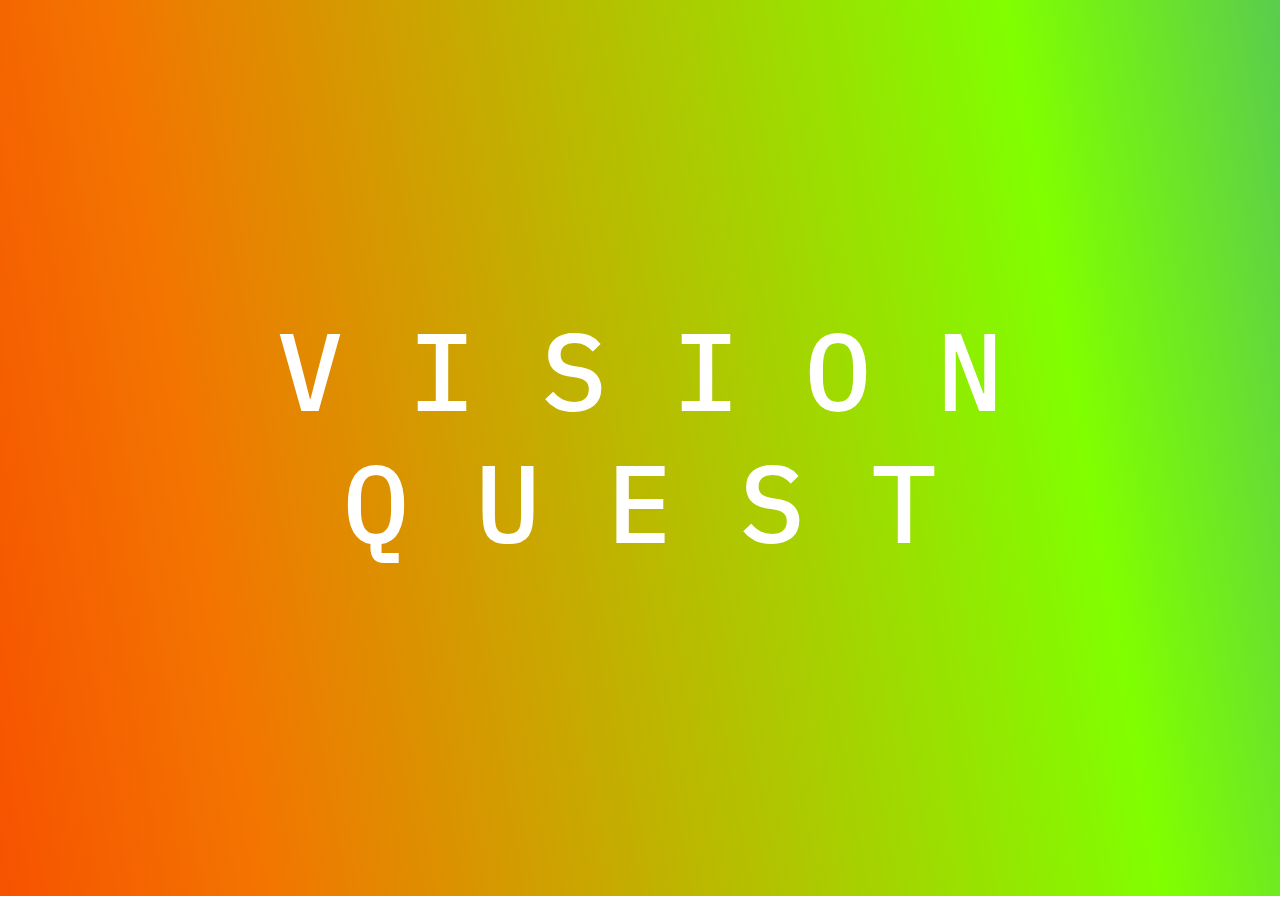
<file: templates/index.html>
<!DOCTYPE html>
<html lang="en">

<head>
    <meta charset="UTF-8">
    <meta http-equiv="X-UA-Compatible" content="IE=edge">
    <meta name="viewport" content="width=device-width, initial-scale=1.0">
    <link rel="stylesheet" href="https://maxcdn.bootstrapcdn.com/bootstrap/4.0.0/css/bootstrap.min.css" integrity="sha384-Gn5384xqQ1aoWXA+058RXPxPg6fy4IWvTNh0E263XmFcJlSAwiGgFAW/dAiS6JXm" crossorigin="anonymous">
    <link rel="stylesheet" href="../static/style.css">
    <title>V I S I O N Q U E S T</title>
</head>

<body>
    <div class="wrapper">
        <br>
        <br>
        <a href="./home.html" id="opener">
            <h1 id="opener-text" class="text-center mx-a">V I S I O N <br> Q U E S T</h1>
        </a>
        <br>
        <br>
        <br>
    </div>
    <script src="https://code.jquery.com/jquery-3.2.1.slim.min.js" integrity="sha384-KJ3o2DKtIkvYIK3UENzmM7KCkRr/rE9/Qpg6aAZGJwFDMVNA/GpGFF93hXpG5KkN" crossorigin="anonymous"></script>
<script src="https://cdnjs.cloudflare.com/ajax/libs/popper.js/1.12.9/umd/popper.min.js" integrity="sha384-ApNbgh9B+Y1QKtv3Rn7W3mgPxhU9K/ScQsAP7hUibX39j7fakFPskvXusvfa0b4Q" crossorigin="anonymous"></script>
<script src="https://maxcdn.bootstrapcdn.com/bootstrap/4.0.0/js/bootstrap.min.js" integrity="sha384-JZR6Spejh4U02d8jOt6vLEHfe/JQGiRRSQQxSfFWpi1MquVdAyjUar5+76PVCmYl" crossorigin="anonymous"></script>
</body>

</html>

<!-- ------------------------------------------------------*--------------------------------------------------------- -->
<!-- ---------------------------------------------------*+++++*------------------------------------------------------ -->
<!-- ------------------------------------------------*___________*--------------------------------------------------- -->
<!-- ---------------------------------------------*#################*------------------------------------------------ -->
<!-- ------------------------------------------*_______________________*--------------------------------------------- -->
<!-- ---------------------------------------*+++++++++++++++++++++++++++++*------------------------------------------ -->
<!-- ------------------------------------*___________________________________*--------------------------------------- -->
<!-- ---------------------------------*#########################################*------------------------------------ -->
<!-- ------------------------------*_______________________________________________*--------------------------------- -->
<!-- ---------------------------*+++++++++++++++++++++++++++++++++++++++++++++++++++++*------------------------------ -->
<!-- ------------------------*___________________________________________________________*--------------------------- -->
<!-- ---------------------*###############################  ################################*------------------------ -->
<!-- ------------------*________________________________      _________________________________*--------------------- -->
<!-- ---------------*+++++++++++++++++++++++++++++++++          ++++++++++++++++++++++++++++++++++*------------------ -->
<!-- ------------*__________________________________              ___________________________________*--------------- -->
<!-- ---------*-----------------------------------         /\_/\    ------------------------------------*------------ -->
<!-- ------*____________________________________    ______/ o o \     _____________________________________*--------- -->
<!-- ---*-------------------------------------      /~____  =ø= /      ---------------------------------------*------ -->
<!-- *_____________________________________________(______)__m_m)________________________________________________*--- -->
<!-- ---*=====================================================================================================*------ -->
<!-- ------*_____________________________________ _______ ___   _ __________________________________________*-------- -->
<!-- ---------*==============================|   |   _   |   | | |       |===============================*----------- -->
<!-- ------------*___________________________|   |  |_|  |   |_| |    ___|____________________________*-------------- -->
<!-- ---------------*========================|   |       |      _|   |___==========================*----------------- -->
<!-- ------------------*_____________________|   |       |     |_|    ___|______________________*-------------------- -->
<!-- ---------------------*==============|       |   _   |    _  |   |___ ==================*------------------------ -->
<!-- ------------------------*___________|_______|__|_|__|___| |_|_______|_______________*--------------------------- -->
<!-- ---------------------------*===|       |       |  |_|  |       |       |  |  | |=*------------------------------ -->
<!-- ------------------------------*|  _____|    ___|       |_     _|   _   |   |_| |-------------------------------- -->
<!-- -------------------------------| |_____|   |___|       | |   | |  | |  |       |-------------------------------- -->
<!-- -------------------------------|_____  |    ___||     |  |   | |  |_|  |  _    |-------------------------------- -->
<!-- --------------------------------_____| |   |___|   _   | |   | |       | | |   |-------------------------------- -->
<!-- -------------------------------|_______|_______|__| |__| |___| |_______|_|  |__|-------------------------------- -->
<!-- ---------------------------------------------*=================*------------------------------------------------ -->
<!-- ------------------------------------------------*___________*--------------------------------------------------- -->
<!-- ---------------------------------------------------*=====*------------------------------------------------------ -->
<!-- ------------------------------------------------------*--------------------------------------------------------- -->
</file>
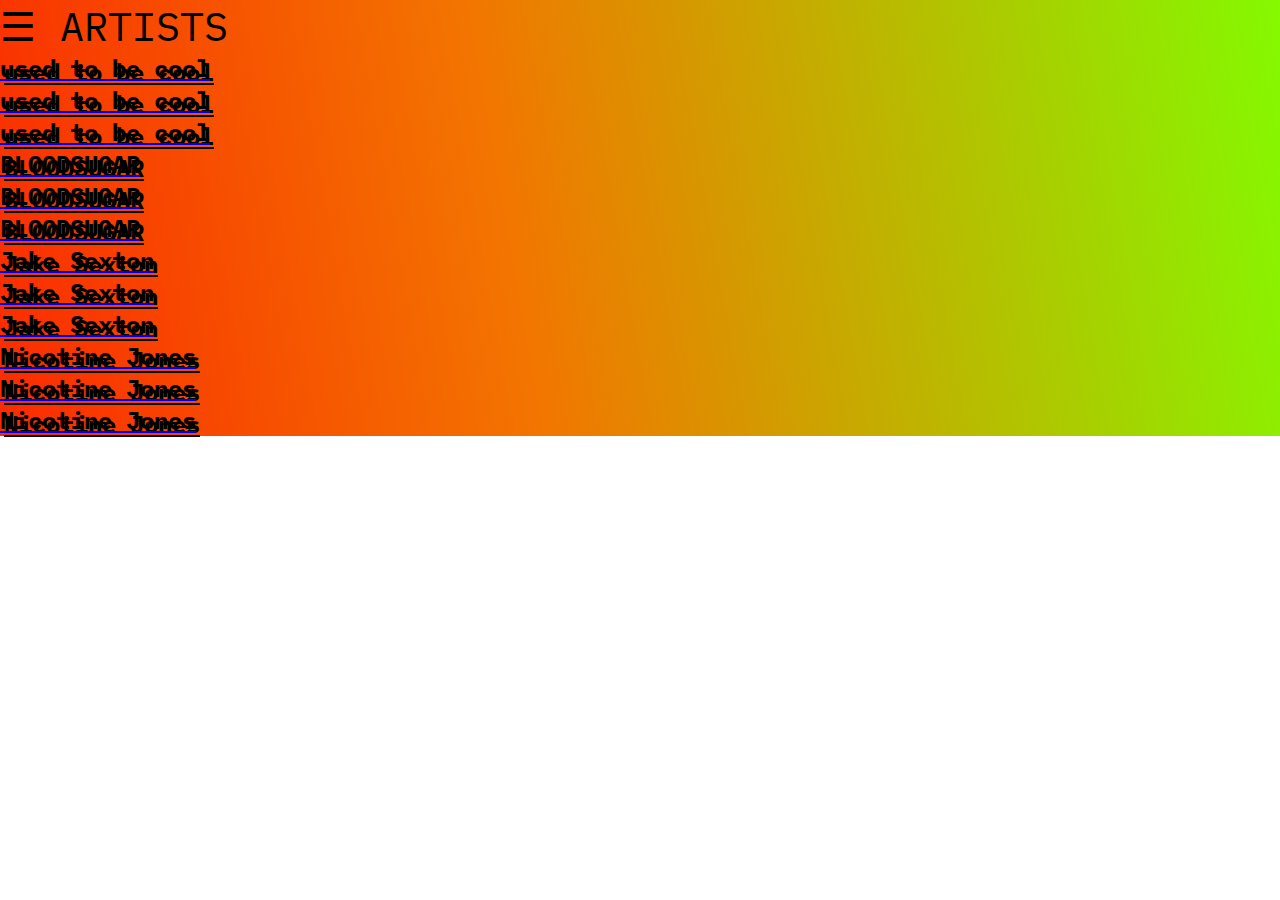
<file: templates/artists.html>
<!DOCTYPE html>
<html lang="en">

<head>
    <meta charset="UTF-8">
    <meta http-equiv="X-UA-Compatible" content="IE=edge">
    <meta name="viewport" content="width=device-width, initial-scale=1.0">
    <link href="https://cdn.jsdelivr.net/npm/bootstrap@5.0.2/dist/css/bootstrap.min.css" rel="stylesheet"
        integrity="sha384-EVSTQN3/azprG1Anm3QDgpJLIm9Nao0Yz1ztcQTwFspd3yD65VohhpuuCOmLASjC" crossorigin="anonymous">
    <link rel="stylesheet" href="../static/style.css">
    <title>V I S I O N Q U E S T</title>
</head>

<body>
    <div class="wrapper">
    <nav class="navbar sticky-top navbar-dark bg-transparent">
        <div id="myNav" class="overlay navbar navbar-sticky-top">
            <a href="javascript:void(0)" class="closebtn" onclick="closeNav()">&times;</a>
            <div class="overlay-content">
                <a href="../templates/home.html">HOME</a>
                <a href="../templates/releases.html">RELEASES</a>
                <a href="../templates/artists.html">ARTISTS</a>
            </div>
        </div>
        <span id="nav-brand" style="font-size:40px;cursor:pointer" onclick="openNav()">&#9776; ARTISTS</span>
    </nav>
    <div class="container-fluid flex-column h-100">
        <div class="row m-5">
            <div class="col-6 m-2 border border-5 border-light" style="height: 25%;">
                <a href="../templates/u2bc.html" class="text-decoration-none">
                    <h2 class="text-center m-5">used to be cool</h2>
                </a>
                <a href="../templates/u2bc.html" class="text-decoration-none">
                    <h2 class="text-center m-5">used to be cool</h2>
                </a>
                <a href="../templates/u2bc.html" class="text-decoration-none">
                    <h2 class="text-center m-5">used to be cool</h2>
                </a>
            </div>
            <div class="col m-2 border border-5 border-light" style="height: 25%;">
                <a href="../templates/bs.html" class="text-decoration-none">
                    <h2 class="text-center m-5">BLOODSUGAR</h2>
                </a>
                <a href="../templates/bs.html" class="text-decoration-none">
                    <h2 class="text-center m-5">BLOODSUGAR</h2>
                </a>
                <a href="../templates/bs.html" class="text-decoration-none">
                    <h2 class="text-center m-5">BLOODSUGAR</h2>
                </a>
            </div>
        </div>
    </div>
    <div class="container-fluid flex-column">
        <div class="row m-5">
            <div class="col m-2 border border-5 border-light" style="height: 25%;">
                <a href="../templates/js.html" class="text-decoration-none">
                    <h2 class="text-center m-5">Jake Sexton</h2>
                </a>
                <a href="../templates/js.html" class="text-decoration-none">
                    <h2 class="text-center m-5">Jake Sexton</h2>
                </a>
                <a href="../templates/js.html" class="text-decoration-none">
                    <h2 class="text-center m-5">Jake Sexton</h2>
                </a>
            </div>
            <div class="col m-2 border border-5 border-light" style="height: 25%;">
                <a href="../templates/nj.html" class="text-decoration-none">
                    <h2 class="text-center m-5">Nicotine Jones</h2>
                </a>
                <a href="../templates/nj.html" class="text-decoration-none">
                    <h2 class="text-center m-5">Nicotine Jones</h2>
                </a>
                <a href="../templates/nj.html" class="text-decoration-none">
                    <h2 class="text-center m-5">Nicotine Jones</h2>
                </a>
            </div>
        </div>
    </div>
    </div>
    <script>
        function openNav() {
            document.getElementById("myNav").style.width = "100%";
        }

        function closeNav() {
            document.getElementById("myNav").style.width = "0%";
        }
    </script>
    <script src="https://cdn.jsdelivr.net/npm/bootstrap@5.0.2/dist/js/bootstrap.bundle.min.js"
        integrity="sha384-MrcW6ZMFYlzcLA8Nl+NtUVF0sA7MsXsP1UyJoMp4YLEuNSfAP+JcXn/tWtIaxVXM"
        crossorigin="anonymous"></script>
</body>

</html>

<!-- ------------------------------------------------------*--------------------------------------------------------- -->
<!-- ---------------------------------------------------*+++++*------------------------------------------------------ -->
<!-- ------------------------------------------------*___________*--------------------------------------------------- -->
<!-- ---------------------------------------------*#################*------------------------------------------------ -->
<!-- ------------------------------------------*_______________________*--------------------------------------------- -->
<!-- ---------------------------------------*+++++++++++++++++++++++++++++*------------------------------------------ -->
<!-- ------------------------------------*___________________________________*--------------------------------------- -->
<!-- ---------------------------------*#########################################*------------------------------------ -->
<!-- ------------------------------*_______________________________________________*--------------------------------- -->
<!-- ---------------------------*+++++++++++++++++++++++++++++++++++++++++++++++++++++*------------------------------ -->
<!-- ------------------------*___________________________________________________________*--------------------------- -->
<!-- ---------------------*###############################  ################################*------------------------ -->
<!-- ------------------*________________________________      _________________________________*--------------------- -->
<!-- ---------------*+++++++++++++++++++++++++++++++++          ++++++++++++++++++++++++++++++++++*------------------ -->
<!-- ------------*__________________________________              ___________________________________*--------------- -->
<!-- ---------*-----------------------------------         /\_/\    ------------------------------------*------------ -->
<!-- ------*____________________________________    ______/ o o \     _____________________________________*--------- -->
<!-- ---*-------------------------------------      /~____  =ø= /      ---------------------------------------*------ -->
<!-- *_____________________________________________(______)__m_m)________________________________________________*--- -->
<!-- ---*=====================================================================================================*------ -->
<!-- ------*_____________________________________ _______ ___   _ __________________________________________*-------- -->
<!-- ---------*==============================|   |   _   |   | | |       |===============================*----------- -->
<!-- ------------*___________________________|   |  |_|  |   |_| |    ___|____________________________*-------------- -->
<!-- ---------------*========================|   |       |      _|   |___==========================*----------------- -->
<!-- ------------------*_____________________|   |       |     |_|    ___|______________________*-------------------- -->
<!-- ---------------------*==============|       |   _   |    _  |   |___ ==================*------------------------ -->
<!-- ------------------------*___________|_______|__|_|__|___| |_|_______|_______________*--------------------------- -->
<!-- ---------------------------*===|       |       |  |_|  |       |       |  |  | |=*------------------------------ -->
<!-- ------------------------------*|  _____|    ___|       |_     _|   _   |   |_| |-------------------------------- -->
<!-- -------------------------------| |_____|   |___|       | |   | |  | |  |       |-------------------------------- -->
<!-- -------------------------------|_____  |    ___||     |  |   | |  |_|  |  _    |-------------------------------- -->
<!-- --------------------------------_____| |   |___|   _   | |   | |       | | |   |-------------------------------- -->
<!-- -------------------------------|_______|_______|__| |__| |___| |_______|_|  |__|-------------------------------- -->
<!-- ---------------------------------------------*=================*------------------------------------------------ -->
<!-- ------------------------------------------------*___________*--------------------------------------------------- -->
<!-- ---------------------------------------------------*=====*------------------------------------------------------ -->
<!-- ------------------------------------------------------*--------------------------------------------------------- -->
</file>
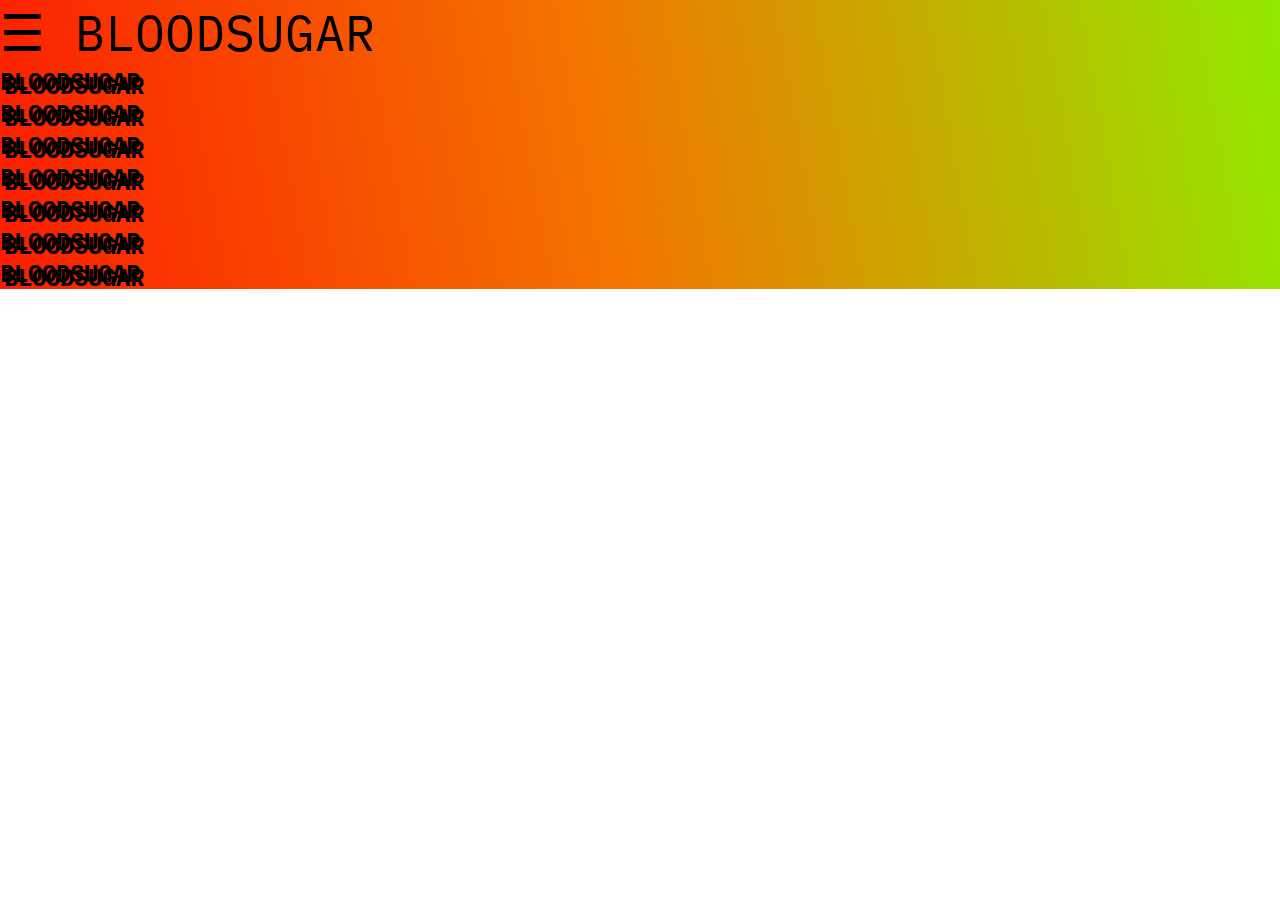
<file: templates/bs.html>
<!DOCTYPE html>
<html lang="en">

<head>
    <meta charset="UTF-8">
    <meta http-equiv="X-UA-Compatible" content="IE=edge">
    <meta name="viewport" content="width=device-width, initial-scale=1.0">
    <link href="https://cdn.jsdelivr.net/npm/bootstrap@5.0.2/dist/css/bootstrap.min.css" rel="stylesheet"
        integrity="sha384-EVSTQN3/azprG1Anm3QDgpJLIm9Nao0Yz1ztcQTwFspd3yD65VohhpuuCOmLASjC" crossorigin="anonymous">
    <link rel="stylesheet" href="../static/style.css">
    <title>V I S I O N Q U E S T</title>
</head>

<body>
    <div class="wrapper">
    <nav class="navbar sticky-top navbar-dark bg-transparent">
        <div id="myNav" class="overlay navbar navbar-sticky-top">
            <a href="javascript:void(0)" class="closebtn" onclick="closeNav()">&times;</a>
            <div class="overlay-content">
                <a href="../templates/home.html">HOME</a>
                <a href="../templates/releases.html">RELEASES</a>
                <a href="../templates/artists.html">ARTISTS</a>
            </div>
        </div>
        <span id="nav-brand" style="font-size:50px;cursor:pointer" onclick="openNav()">&#9776; BLOODSUGAR</span>
    </nav>
    <div class="container-fluid flex-column">
        <div class="row m-5">
            <div class="col m-2" style="height: 25%;">
                <h2 class="text-center m-5">BLOODSUGAR</h2>
                <h2 class="text-center m-5">BLOODSUGAR</h2>
                <h2 class="text-center m-5">BLOODSUGAR</h2>
                <h2 class="text-center m-5">BLOODSUGAR</h2>
                <h2 class="text-center m-5">BLOODSUGAR</h2>
                <h2 class="text-center m-5">BLOODSUGAR</h2>
                <h2 class="text-center m-5">BLOODSUGAR</h2>
            </div>
        </div>
    </div>
    </div>
    <script>
        function openNav() {
            document.getElementById("myNav").style.width = "100%";
        }

        function closeNav() {
            document.getElementById("myNav").style.width = "0%";
        }
    </script>
    <script src="https://cdn.jsdelivr.net/npm/bootstrap@5.0.2/dist/js/bootstrap.bundle.min.js"
        integrity="sha384-MrcW6ZMFYlzcLA8Nl+NtUVF0sA7MsXsP1UyJoMp4YLEuNSfAP+JcXn/tWtIaxVXM"
        crossorigin="anonymous"></script>
</body>

</html>

<!-- ------------------------------------------------------*--------------------------------------------------------- -->
<!-- ---------------------------------------------------*+++++*------------------------------------------------------ -->
<!-- ------------------------------------------------*___________*--------------------------------------------------- -->
<!-- ---------------------------------------------*#################*------------------------------------------------ -->
<!-- ------------------------------------------*_______________________*--------------------------------------------- -->
<!-- ---------------------------------------*+++++++++++++++++++++++++++++*------------------------------------------ -->
<!-- ------------------------------------*___________________________________*--------------------------------------- -->
<!-- ---------------------------------*#########################################*------------------------------------ -->
<!-- ------------------------------*_______________________________________________*--------------------------------- -->
<!-- ---------------------------*+++++++++++++++++++++++++++++++++++++++++++++++++++++*------------------------------ -->
<!-- ------------------------*___________________________________________________________*--------------------------- -->
<!-- ---------------------*###############################  ################################*------------------------ -->
<!-- ------------------*________________________________      _________________________________*--------------------- -->
<!-- ---------------*+++++++++++++++++++++++++++++++++          ++++++++++++++++++++++++++++++++++*------------------ -->
<!-- ------------*__________________________________              ___________________________________*--------------- -->
<!-- ---------*-----------------------------------         /\_/\    ------------------------------------*------------ -->
<!-- ------*____________________________________    ______/ o o \     _____________________________________*--------- -->
<!-- ---*-------------------------------------      /~____  =ø= /      ---------------------------------------*------ -->
<!-- *_____________________________________________(______)__m_m)________________________________________________*--- -->
<!-- ---*=====================================================================================================*------ -->
<!-- ------*_____________________________________ _______ ___   _ __________________________________________*-------- -->
<!-- ---------*==============================|   |   _   |   | | |       |===============================*----------- -->
<!-- ------------*___________________________|   |  |_|  |   |_| |    ___|____________________________*-------------- -->
<!-- ---------------*========================|   |       |      _|   |___==========================*----------------- -->
<!-- ------------------*_____________________|   |       |     |_|    ___|______________________*-------------------- -->
<!-- ---------------------*==============|       |   _   |    _  |   |___ ==================*------------------------ -->
<!-- ------------------------*___________|_______|__|_|__|___| |_|_______|_______________*--------------------------- -->
<!-- ---------------------------*===|       |       |  |_|  |       |       |  |  | |=*------------------------------ -->
<!-- ------------------------------*|  _____|    ___|       |_     _|   _   |   |_| |-------------------------------- -->
<!-- -------------------------------| |_____|   |___|       | |   | |  | |  |       |-------------------------------- -->
<!-- -------------------------------|_____  |    ___||     |  |   | |  |_|  |  _    |-------------------------------- -->
<!-- --------------------------------_____| |   |___|   _   | |   | |       | | |   |-------------------------------- -->
<!-- -------------------------------|_______|_______|__| |__| |___| |_______|_|  |__|-------------------------------- -->
<!-- ---------------------------------------------*=================*------------------------------------------------ -->
<!-- ------------------------------------------------*___________*--------------------------------------------------- -->
<!-- ---------------------------------------------------*=====*------------------------------------------------------ -->
<!-- ------------------------------------------------------*--------------------------------------------------------- -->
</file>
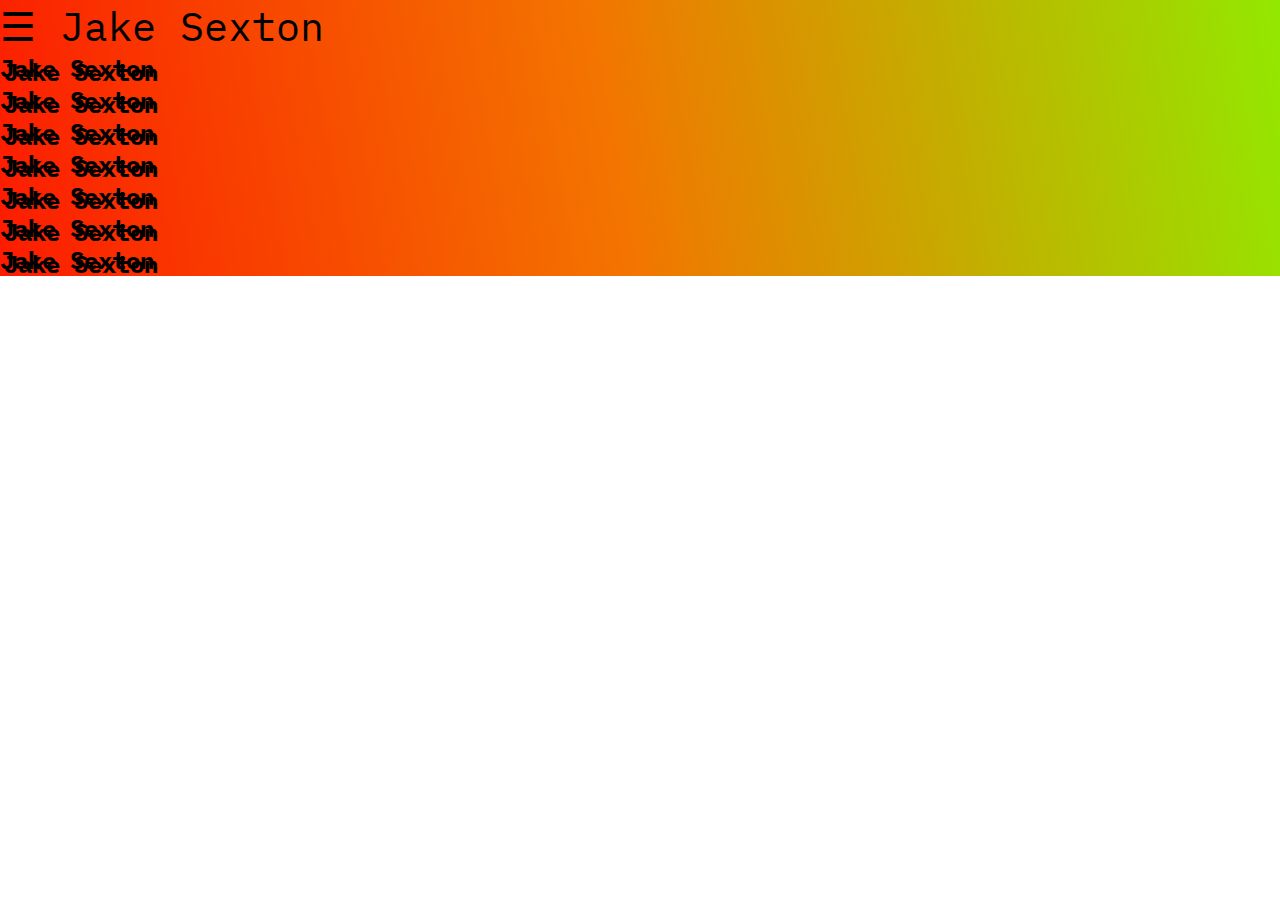
<file: templates/js.html>
<!DOCTYPE html>
<html lang="en">

<head>
    <meta charset="UTF-8">
    <meta http-equiv="X-UA-Compatible" content="IE=edge">
    <meta name="viewport" content="width=device-width, initial-scale=1.0">
    <link href="https://cdn.jsdelivr.net/npm/bootstrap@5.0.2/dist/css/bootstrap.min.css" rel="stylesheet"
        integrity="sha384-EVSTQN3/azprG1Anm3QDgpJLIm9Nao0Yz1ztcQTwFspd3yD65VohhpuuCOmLASjC" crossorigin="anonymous">
    <link rel="stylesheet" href="../static/style.css">
    <title>V I S I O N Q U E S T</title>
</head>

<body>
    <div class="wrapper">
    <nav class="navbar sticky-top navbar-dark bg-transparent">
        <div id="myNav" class="overlay navbar navbar-sticky-top">
            <a href="javascript:void(0)" class="closebtn" onclick="closeNav()">&times;</a>
            <div class="overlay-content">
                <a href="../templates/home.html">HOME</a>
                <a href="../templates/releases.html">RELEASES</a>
                <a href="../templates/artists.html">ARTISTS</a>
            </div>
        </div>
        <span id="nav-brand" style="font-size:40px;cursor:pointer" onclick="openNav()">&#9776; Jake Sexton</span>
    </nav>
    <div class="container-fluid flex-column">
        <div class="row m-5">
            <div class="col m-2" style="height: 25%;">
                <h2 class="text-center m-5">Jake Sexton</h2>
                <h2 class="text-center m-5">Jake Sexton</h2>
                <h2 class="text-center m-5">Jake Sexton</h2>
                <h2 class="text-center m-5">Jake Sexton</h2>
                <h2 class="text-center m-5">Jake Sexton</h2>
                <h2 class="text-center m-5">Jake Sexton</h2>
                <h2 class="text-center m-5">Jake Sexton</h2>
            </div>
        </div>
    </div>
    </div>
    <script>
        function openNav() {
            document.getElementById("myNav").style.width = "100%";
        }

        function closeNav() {
            document.getElementById("myNav").style.width = "0%";
        }
    </script>
    <script src="https://cdn.jsdelivr.net/npm/bootstrap@5.0.2/dist/js/bootstrap.bundle.min.js"
        integrity="sha384-MrcW6ZMFYlzcLA8Nl+NtUVF0sA7MsXsP1UyJoMp4YLEuNSfAP+JcXn/tWtIaxVXM"
        crossorigin="anonymous"></script>
</body>

</html>

<!-- ------------------------------------------------------*--------------------------------------------------------- -->
<!-- ---------------------------------------------------*+++++*------------------------------------------------------ -->
<!-- ------------------------------------------------*___________*--------------------------------------------------- -->
<!-- ---------------------------------------------*#################*------------------------------------------------ -->
<!-- ------------------------------------------*_______________________*--------------------------------------------- -->
<!-- ---------------------------------------*+++++++++++++++++++++++++++++*------------------------------------------ -->
<!-- ------------------------------------*___________________________________*--------------------------------------- -->
<!-- ---------------------------------*#########################################*------------------------------------ -->
<!-- ------------------------------*_______________________________________________*--------------------------------- -->
<!-- ---------------------------*+++++++++++++++++++++++++++++++++++++++++++++++++++++*------------------------------ -->
<!-- ------------------------*___________________________________________________________*--------------------------- -->
<!-- ---------------------*###############################  ################################*------------------------ -->
<!-- ------------------*________________________________      _________________________________*--------------------- -->
<!-- ---------------*+++++++++++++++++++++++++++++++++          ++++++++++++++++++++++++++++++++++*------------------ -->
<!-- ------------*__________________________________              ___________________________________*--------------- -->
<!-- ---------*-----------------------------------         /\_/\    ------------------------------------*------------ -->
<!-- ------*____________________________________    ______/ o o \     _____________________________________*--------- -->
<!-- ---*-------------------------------------      /~____  =ø= /      ---------------------------------------*------ -->
<!-- *_____________________________________________(______)__m_m)________________________________________________*--- -->
<!-- ---*=====================================================================================================*------ -->
<!-- ------*_____________________________________ _______ ___   _ __________________________________________*-------- -->
<!-- ---------*==============================|   |   _   |   | | |       |===============================*----------- -->
<!-- ------------*___________________________|   |  |_|  |   |_| |    ___|____________________________*-------------- -->
<!-- ---------------*========================|   |       |      _|   |___==========================*----------------- -->
<!-- ------------------*_____________________|   |       |     |_|    ___|______________________*-------------------- -->
<!-- ---------------------*==============|       |   _   |    _  |   |___ ==================*------------------------ -->
<!-- ------------------------*___________|_______|__|_|__|___| |_|_______|_______________*--------------------------- -->
<!-- ---------------------------*===|       |       |  |_|  |       |       |  |  | |=*------------------------------ -->
<!-- ------------------------------*|  _____|    ___|       |_     _|   _   |   |_| |-------------------------------- -->
<!-- -------------------------------| |_____|   |___|       | |   | |  | |  |       |-------------------------------- -->
<!-- -------------------------------|_____  |    ___||     |  |   | |  |_|  |  _    |-------------------------------- -->
<!-- --------------------------------_____| |   |___|   _   | |   | |       | | |   |-------------------------------- -->
<!-- -------------------------------|_______|_______|__| |__| |___| |_______|_|  |__|-------------------------------- -->
<!-- ---------------------------------------------*=================*------------------------------------------------ -->
<!-- ------------------------------------------------*___________*--------------------------------------------------- -->
<!-- ---------------------------------------------------*=====*------------------------------------------------------ -->
<!-- ------------------------------------------------------*--------------------------------------------------------- -->
</file>
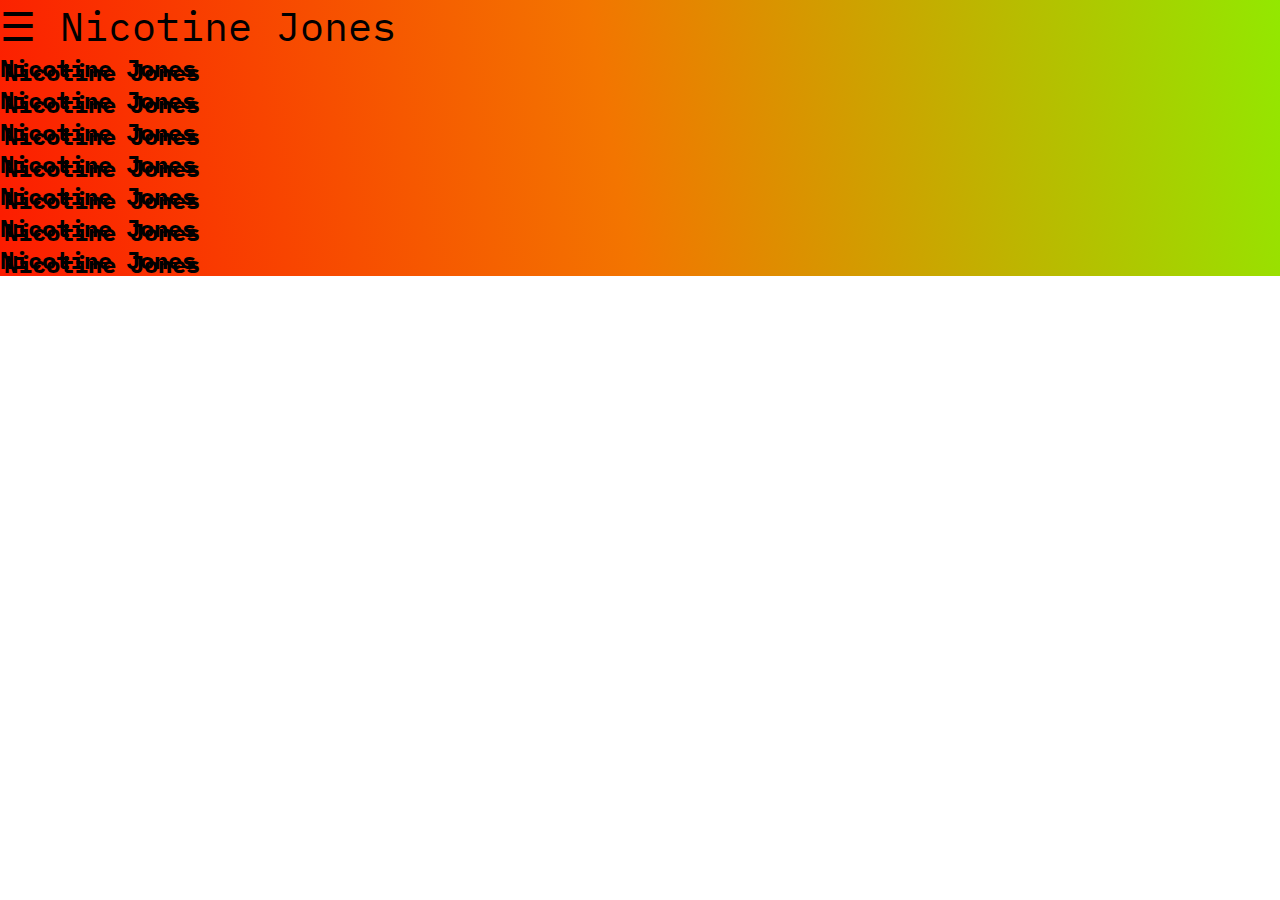
<file: templates/nj.html>
<!DOCTYPE html>
<html lang="en">

<head>
    <meta charset="UTF-8">
    <meta http-equiv="X-UA-Compatible" content="IE=edge">
    <meta name="viewport" content="width=device-width, initial-scale=1.0">
    <link href="https://cdn.jsdelivr.net/npm/bootstrap@5.0.2/dist/css/bootstrap.min.css" rel="stylesheet"
        integrity="sha384-EVSTQN3/azprG1Anm3QDgpJLIm9Nao0Yz1ztcQTwFspd3yD65VohhpuuCOmLASjC" crossorigin="anonymous">
    <link rel="stylesheet" href="../static/style.css">
    <title>V I S I O N Q U E S T</title>
</head>

<body>
    <div class="wrapper">
    <nav class="navbar sticky-top navbar-dark bg-transparent">
        <div id="myNav" class="overlay navbar navbar-sticky-top">
            <a href="javascript:void(0)" class="closebtn" onclick="closeNav()">&times;</a>
            <div class="overlay-content">
                <a href="../templates/home.html">HOME</a>
                <a href="../templates/releases.html">RELEASES</a>
                <a href="../templates/artists.html">ARTISTS</a>
            </div>
        </div>
        <span id="nav-brand" style="font-size:40px;cursor:pointer" onclick="openNav()">&#9776; Nicotine Jones</span>
    </nav>
    <div class="container-fluid flex-column">
        <div class="row m-5">
            <div class="col m-2" style="height: 25%;">
                <h2 class="text-center m-5">Nicotine Jones</h2>
                <h2 class="text-center m-5">Nicotine Jones</h2>
                <h2 class="text-center m-5">Nicotine Jones</h2>
                <h2 class="text-center m-5">Nicotine Jones</h2>
                <h2 class="text-center m-5">Nicotine Jones</h2>
                <h2 class="text-center m-5">Nicotine Jones</h2>
                <h2 class="text-center m-5">Nicotine Jones</h2>
            </div>
        </div>
    </div>
    </div>
    <script>
        function openNav() {
            document.getElementById("myNav").style.width = "100%";
        }

        function closeNav() {
            document.getElementById("myNav").style.width = "0%";
        }
    </script>
    <script src="https://cdn.jsdelivr.net/npm/bootstrap@5.0.2/dist/js/bootstrap.bundle.min.js"
        integrity="sha384-MrcW6ZMFYlzcLA8Nl+NtUVF0sA7MsXsP1UyJoMp4YLEuNSfAP+JcXn/tWtIaxVXM"
        crossorigin="anonymous"></script>
</body>

</html>

<!-- ------------------------------------------------------*--------------------------------------------------------- -->
<!-- ---------------------------------------------------*+++++*------------------------------------------------------ -->
<!-- ------------------------------------------------*___________*--------------------------------------------------- -->
<!-- ---------------------------------------------*#################*------------------------------------------------ -->
<!-- ------------------------------------------*_______________________*--------------------------------------------- -->
<!-- ---------------------------------------*+++++++++++++++++++++++++++++*------------------------------------------ -->
<!-- ------------------------------------*___________________________________*--------------------------------------- -->
<!-- ---------------------------------*#########################################*------------------------------------ -->
<!-- ------------------------------*_______________________________________________*--------------------------------- -->
<!-- ---------------------------*+++++++++++++++++++++++++++++++++++++++++++++++++++++*------------------------------ -->
<!-- ------------------------*___________________________________________________________*--------------------------- -->
<!-- ---------------------*###############################  ################################*------------------------ -->
<!-- ------------------*________________________________      _________________________________*--------------------- -->
<!-- ---------------*+++++++++++++++++++++++++++++++++          ++++++++++++++++++++++++++++++++++*------------------ -->
<!-- ------------*__________________________________              ___________________________________*--------------- -->
<!-- ---------*-----------------------------------         /\_/\    ------------------------------------*------------ -->
<!-- ------*____________________________________    ______/ o o \     _____________________________________*--------- -->
<!-- ---*-------------------------------------      /~____  =ø= /      ---------------------------------------*------ -->
<!-- *_____________________________________________(______)__m_m)________________________________________________*--- -->
<!-- ---*=====================================================================================================*------ -->
<!-- ------*_____________________________________ _______ ___   _ __________________________________________*-------- -->
<!-- ---------*==============================|   |   _   |   | | |       |===============================*----------- -->
<!-- ------------*___________________________|   |  |_|  |   |_| |    ___|____________________________*-------------- -->
<!-- ---------------*========================|   |       |      _|   |___==========================*----------------- -->
<!-- ------------------*_____________________|   |       |     |_|    ___|______________________*-------------------- -->
<!-- ---------------------*==============|       |   _   |    _  |   |___ ==================*------------------------ -->
<!-- ------------------------*___________|_______|__|_|__|___| |_|_______|_______________*--------------------------- -->
<!-- ---------------------------*===|       |       |  |_|  |       |       |  |  | |=*------------------------------ -->
<!-- ------------------------------*|  _____|    ___|       |_     _|   _   |   |_| |-------------------------------- -->
<!-- -------------------------------| |_____|   |___|       | |   | |  | |  |       |-------------------------------- -->
<!-- -------------------------------|_____  |    ___||     |  |   | |  |_|  |  _    |-------------------------------- -->
<!-- --------------------------------_____| |   |___|   _   | |   | |       | | |   |-------------------------------- -->
<!-- -------------------------------|_______|_______|__| |__| |___| |_______|_|  |__|-------------------------------- -->
<!-- ---------------------------------------------*=================*------------------------------------------------ -->
<!-- ------------------------------------------------*___________*--------------------------------------------------- -->
<!-- ---------------------------------------------------*=====*------------------------------------------------------ -->
<!-- ------------------------------------------------------*--------------------------------------------------------- -->
</file>
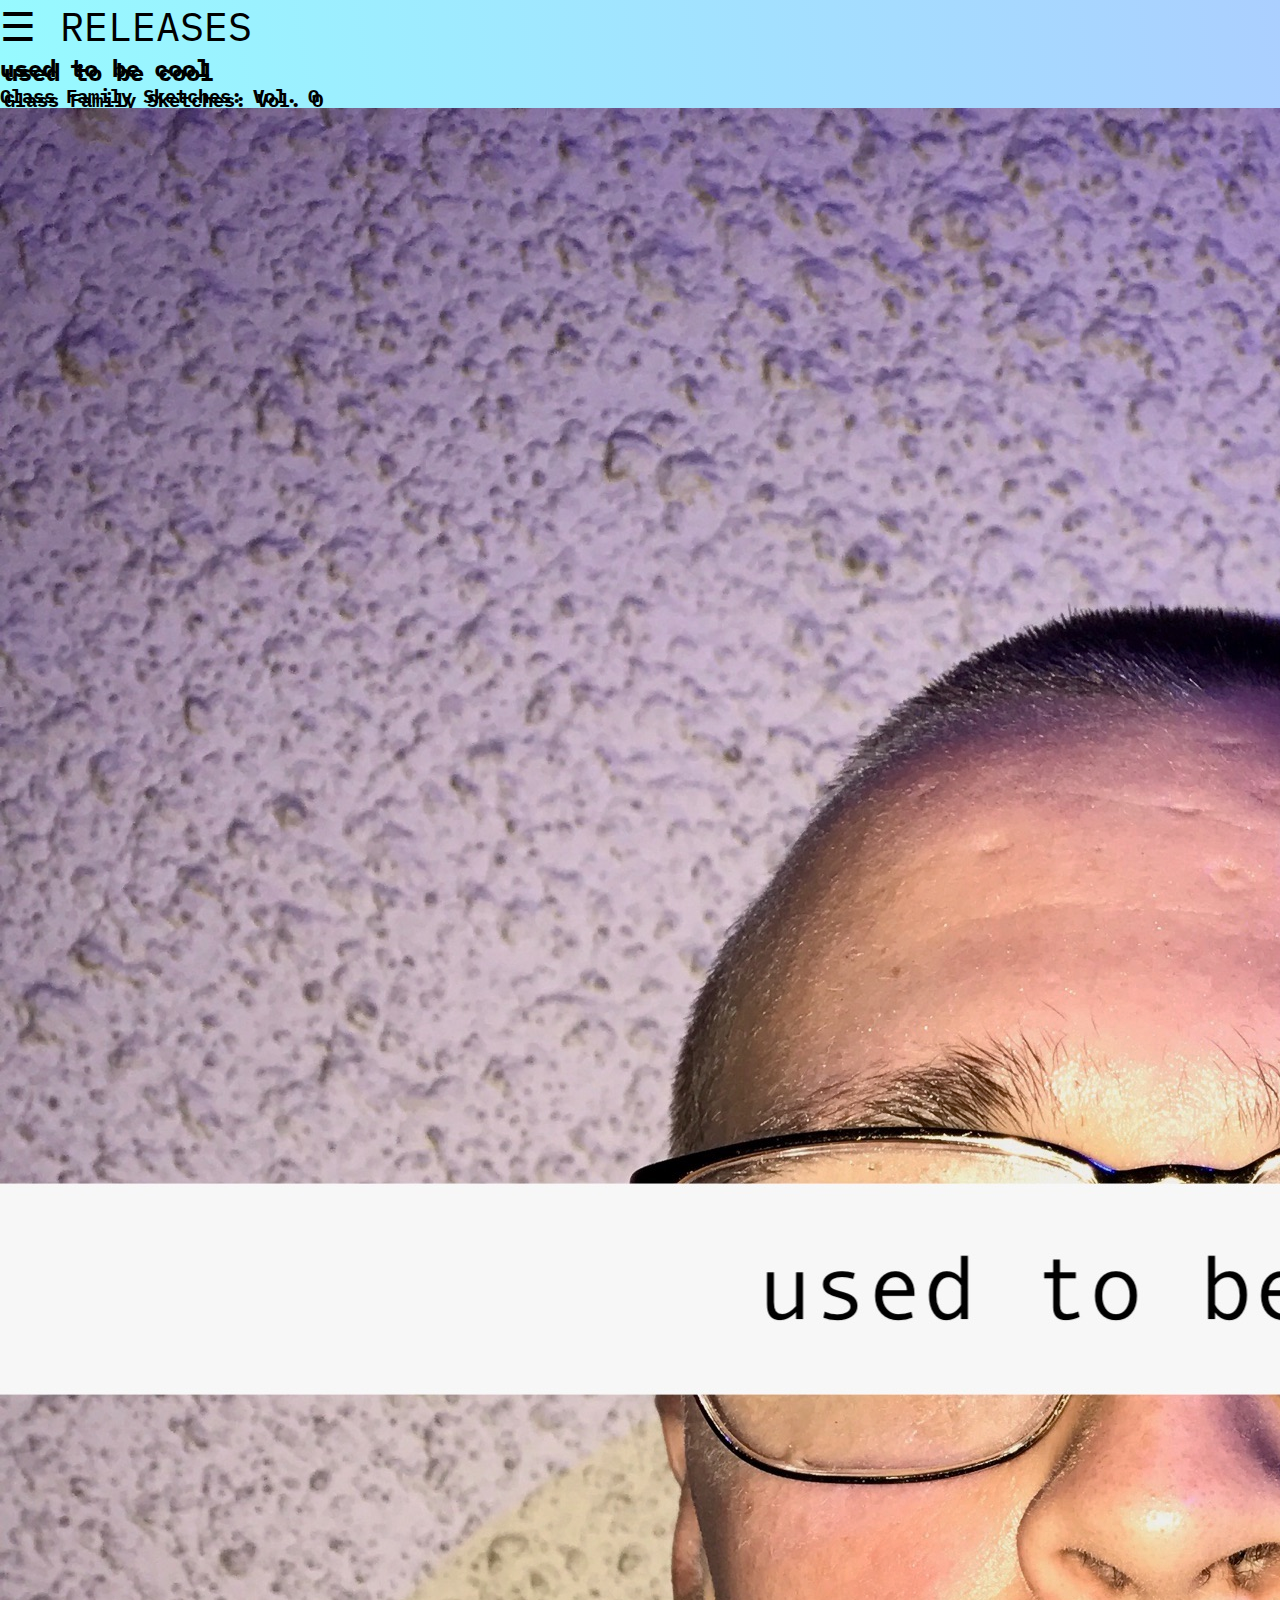
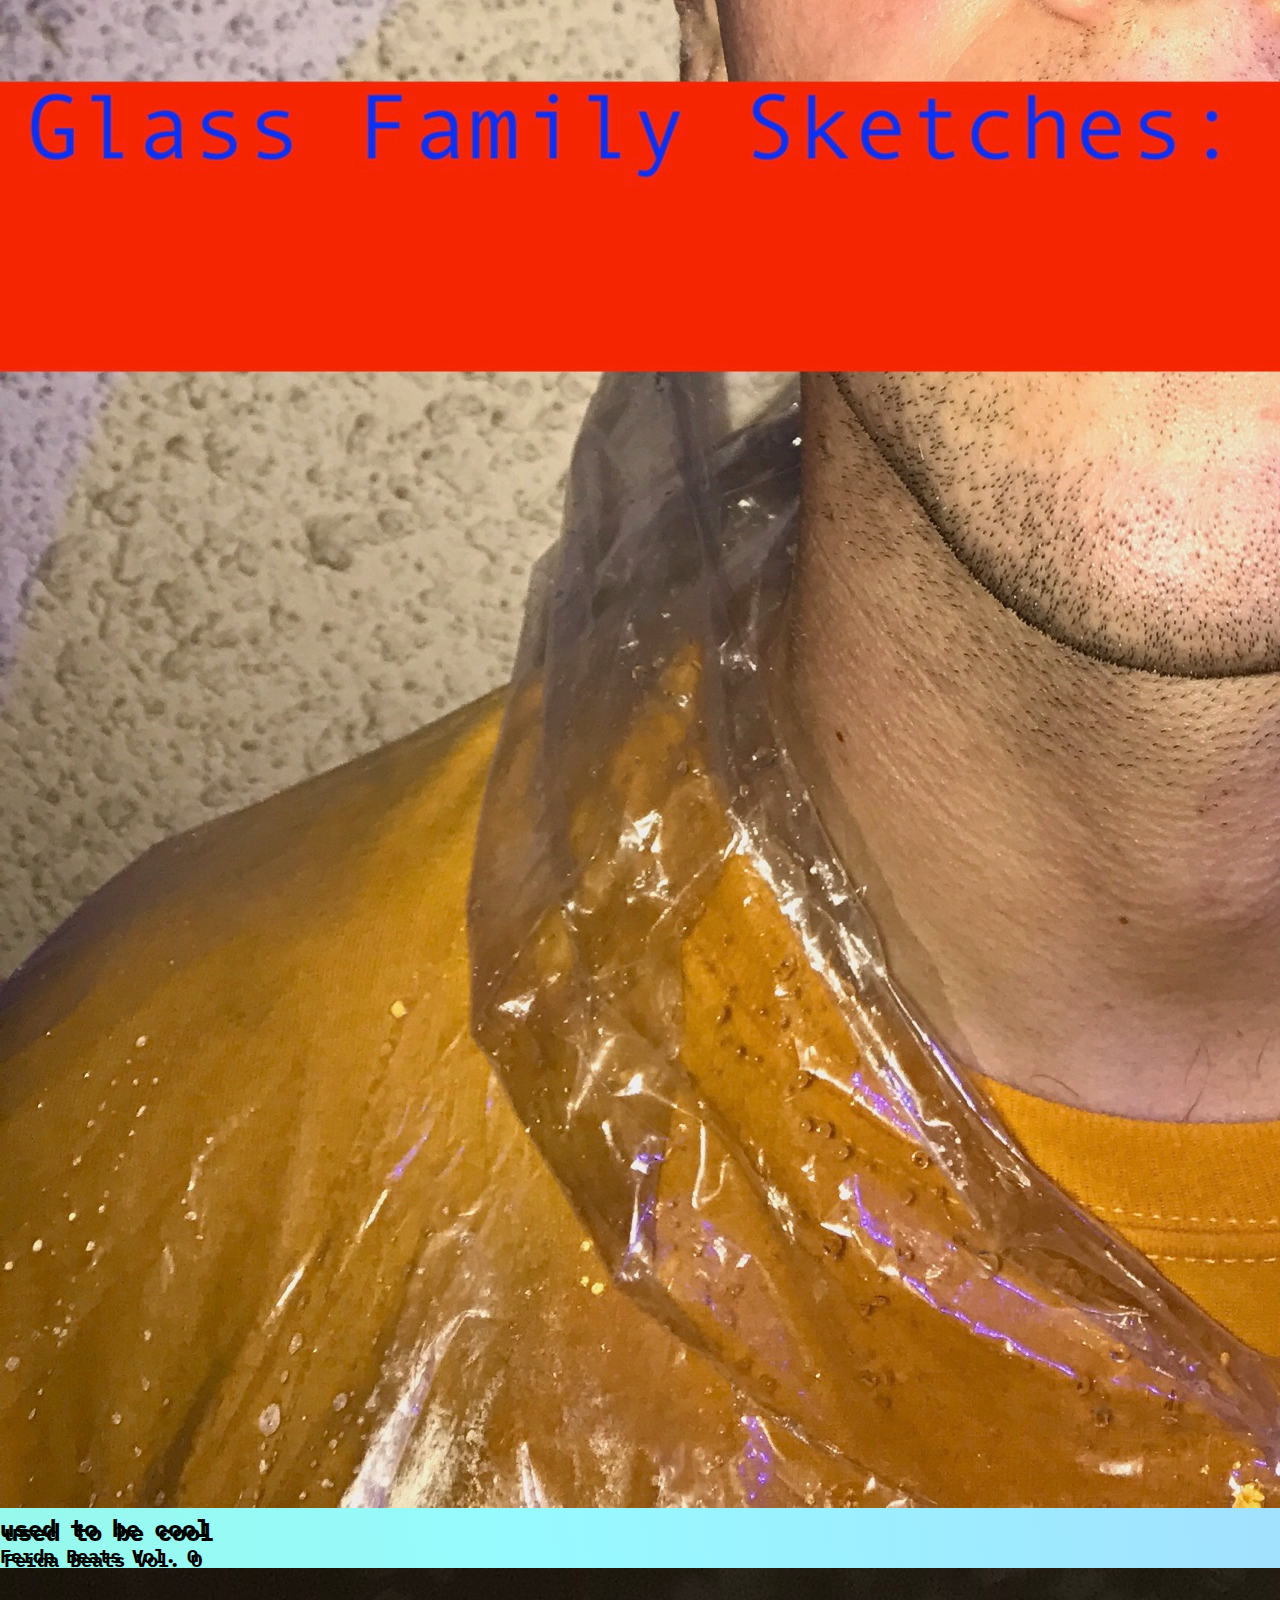
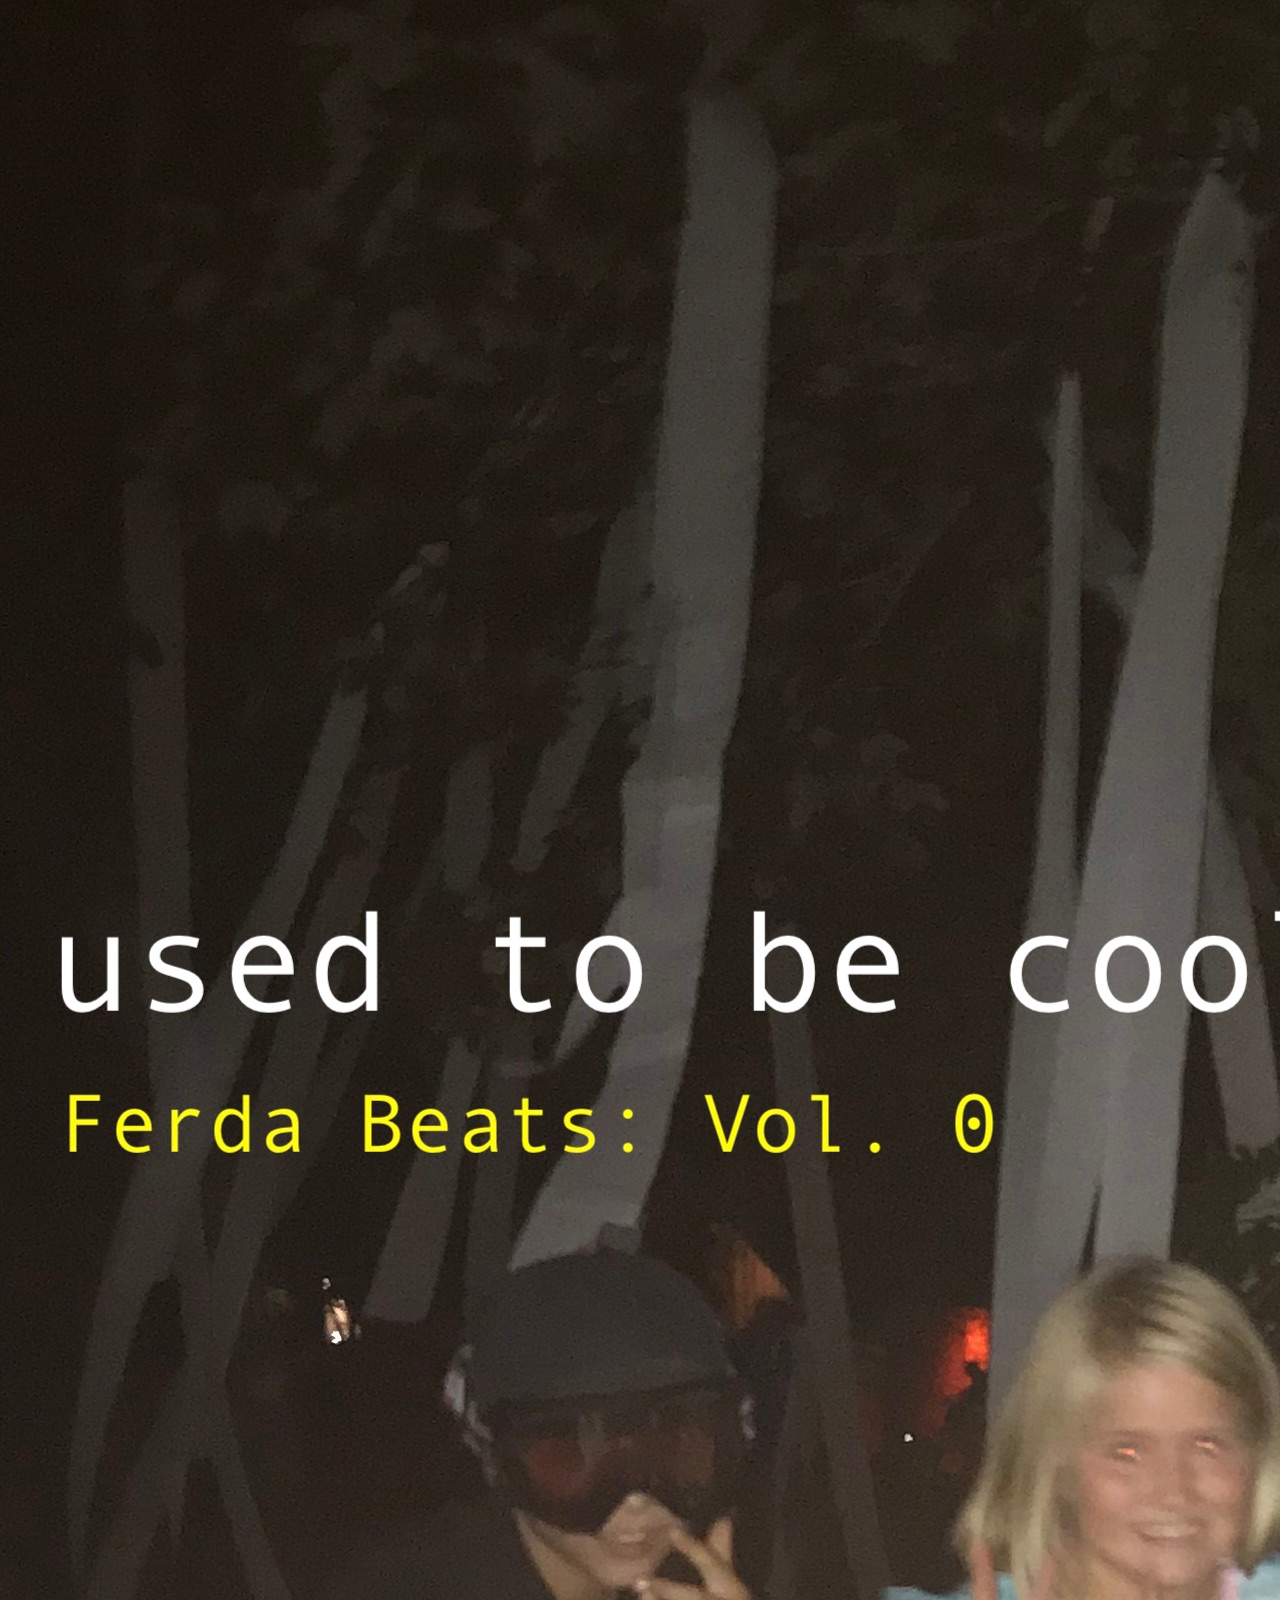
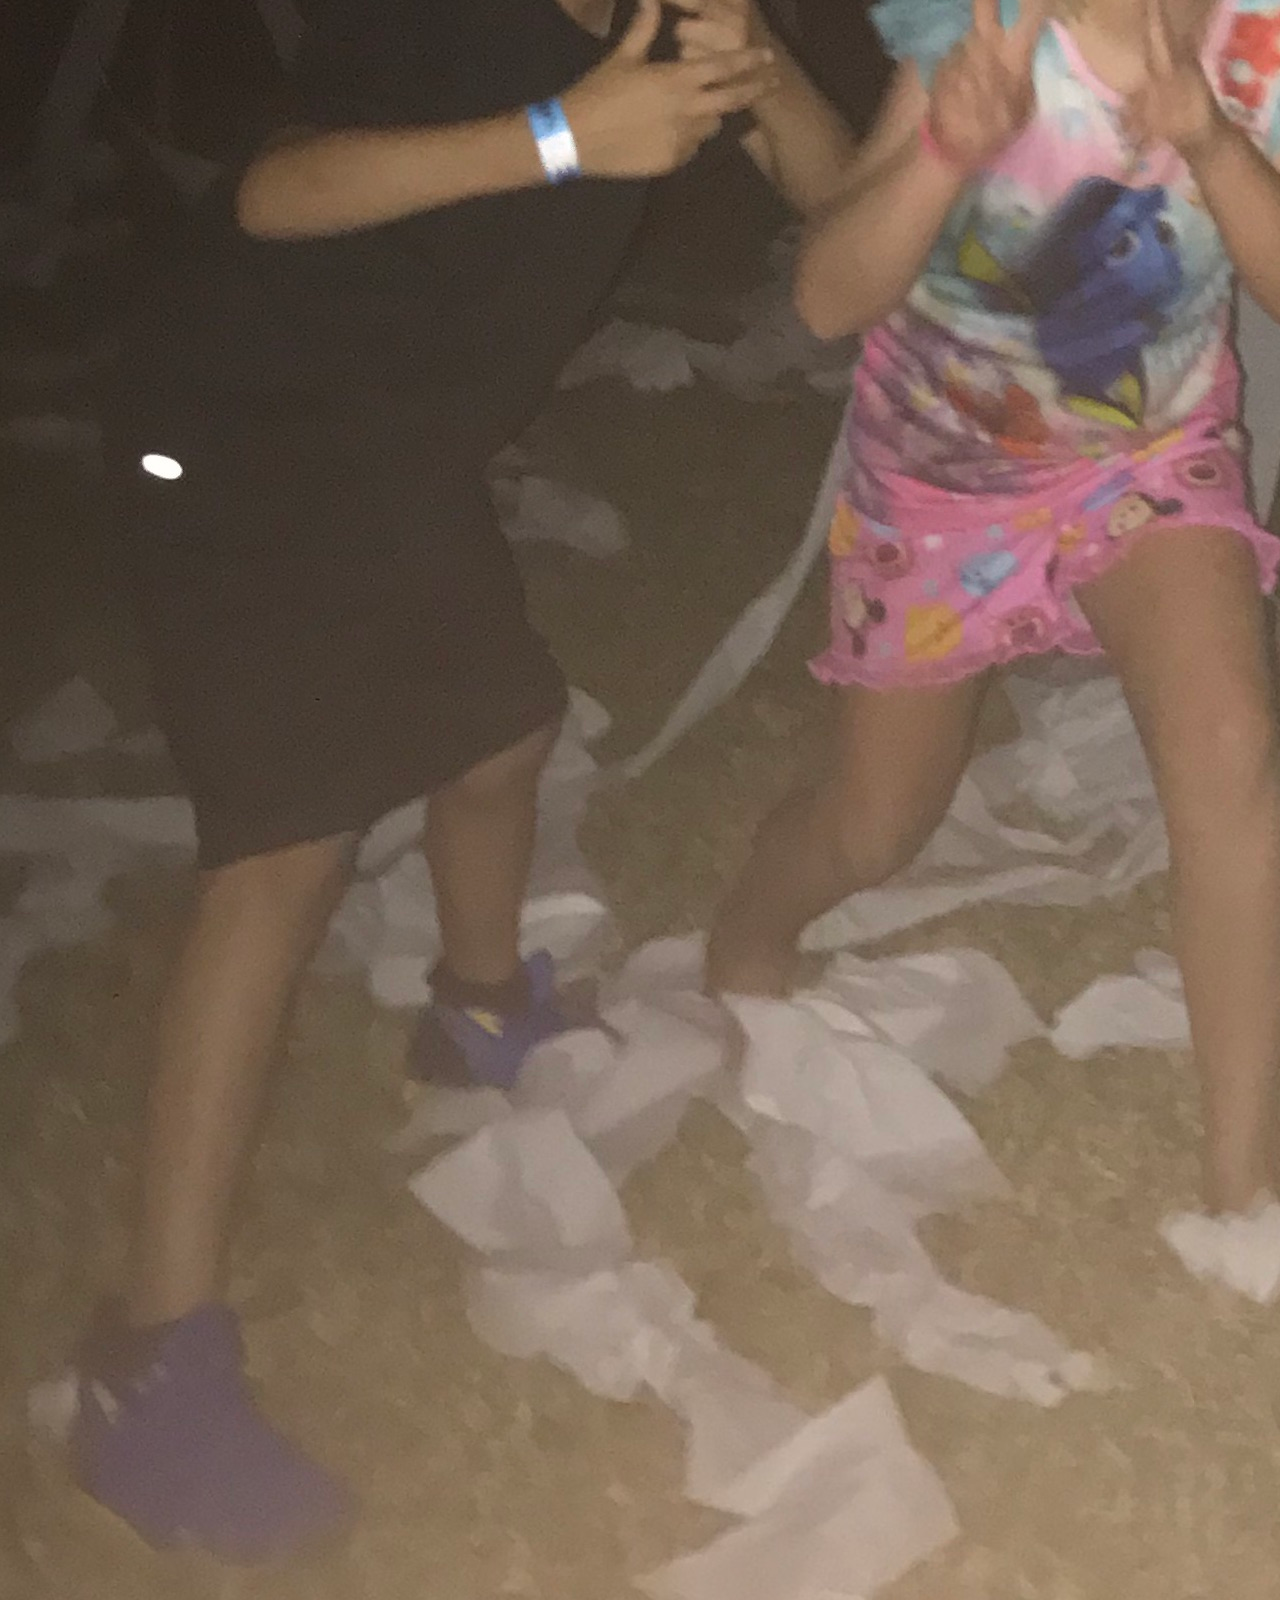
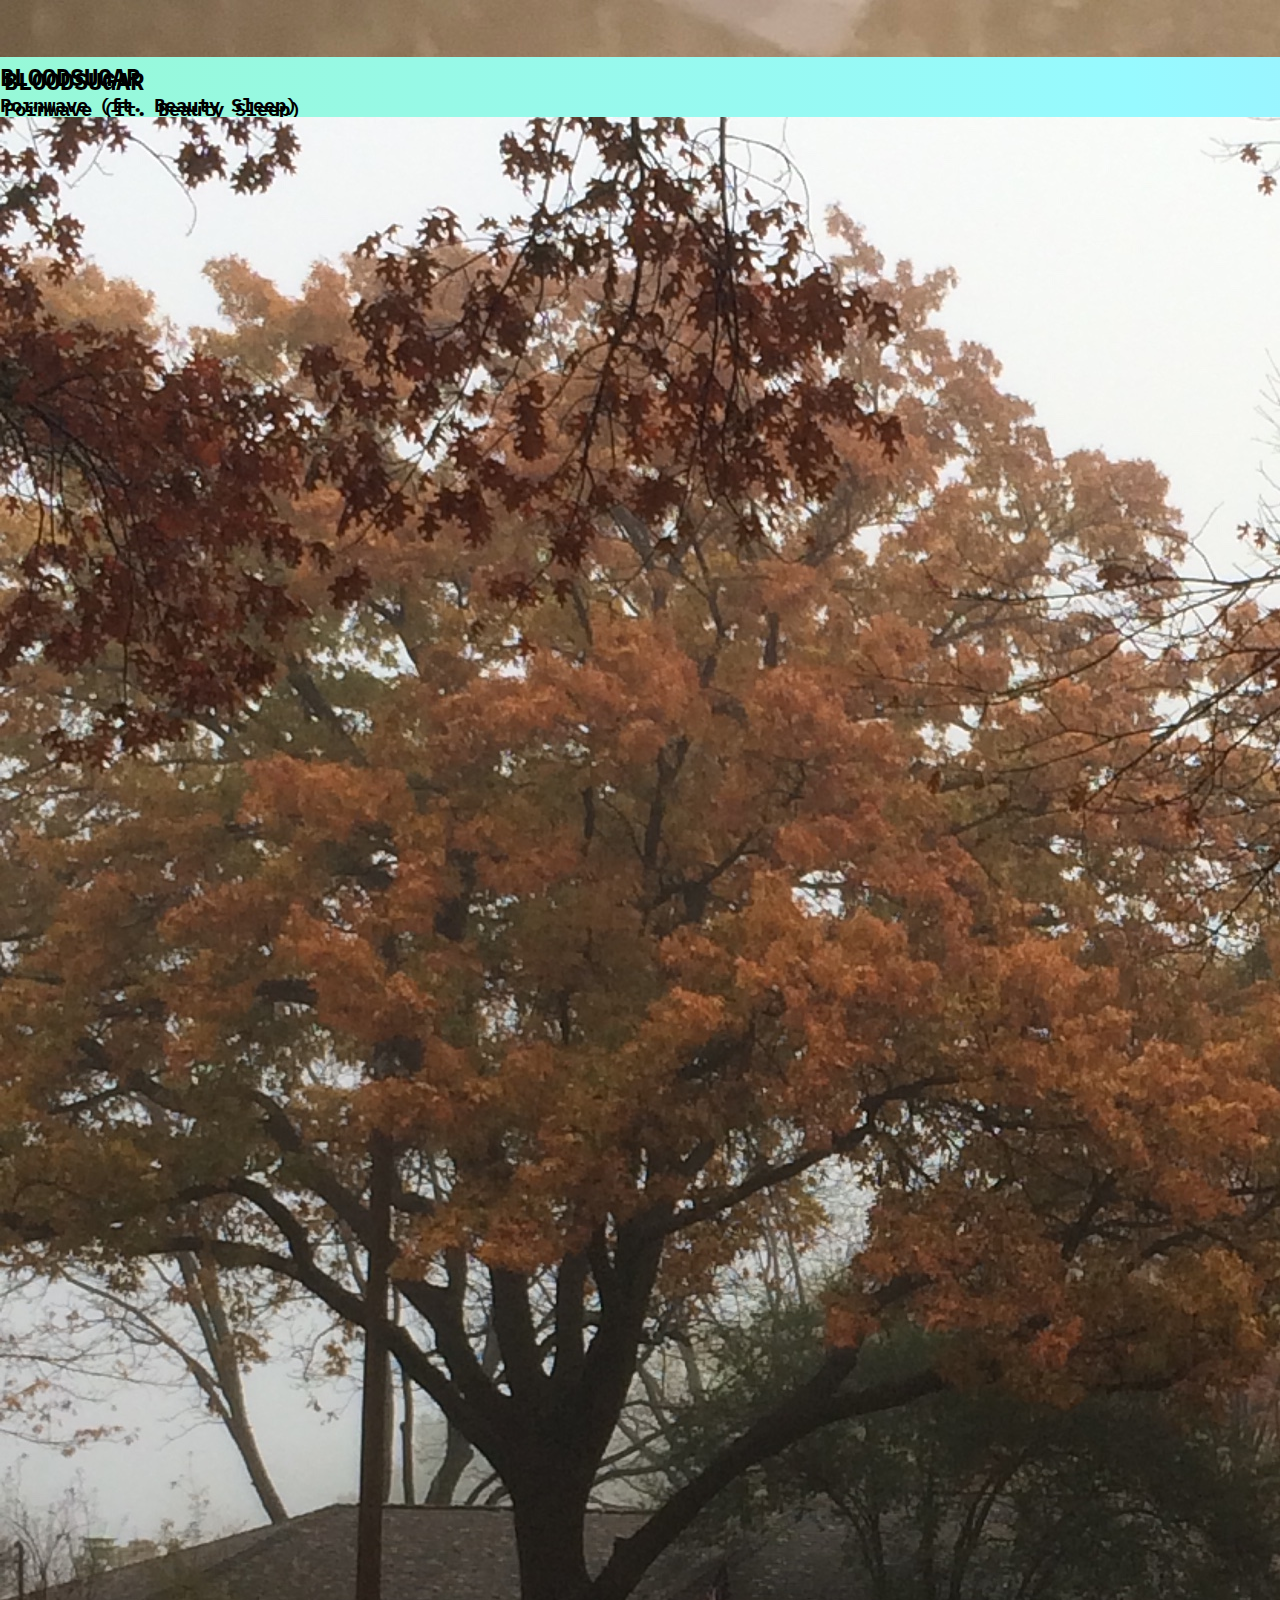
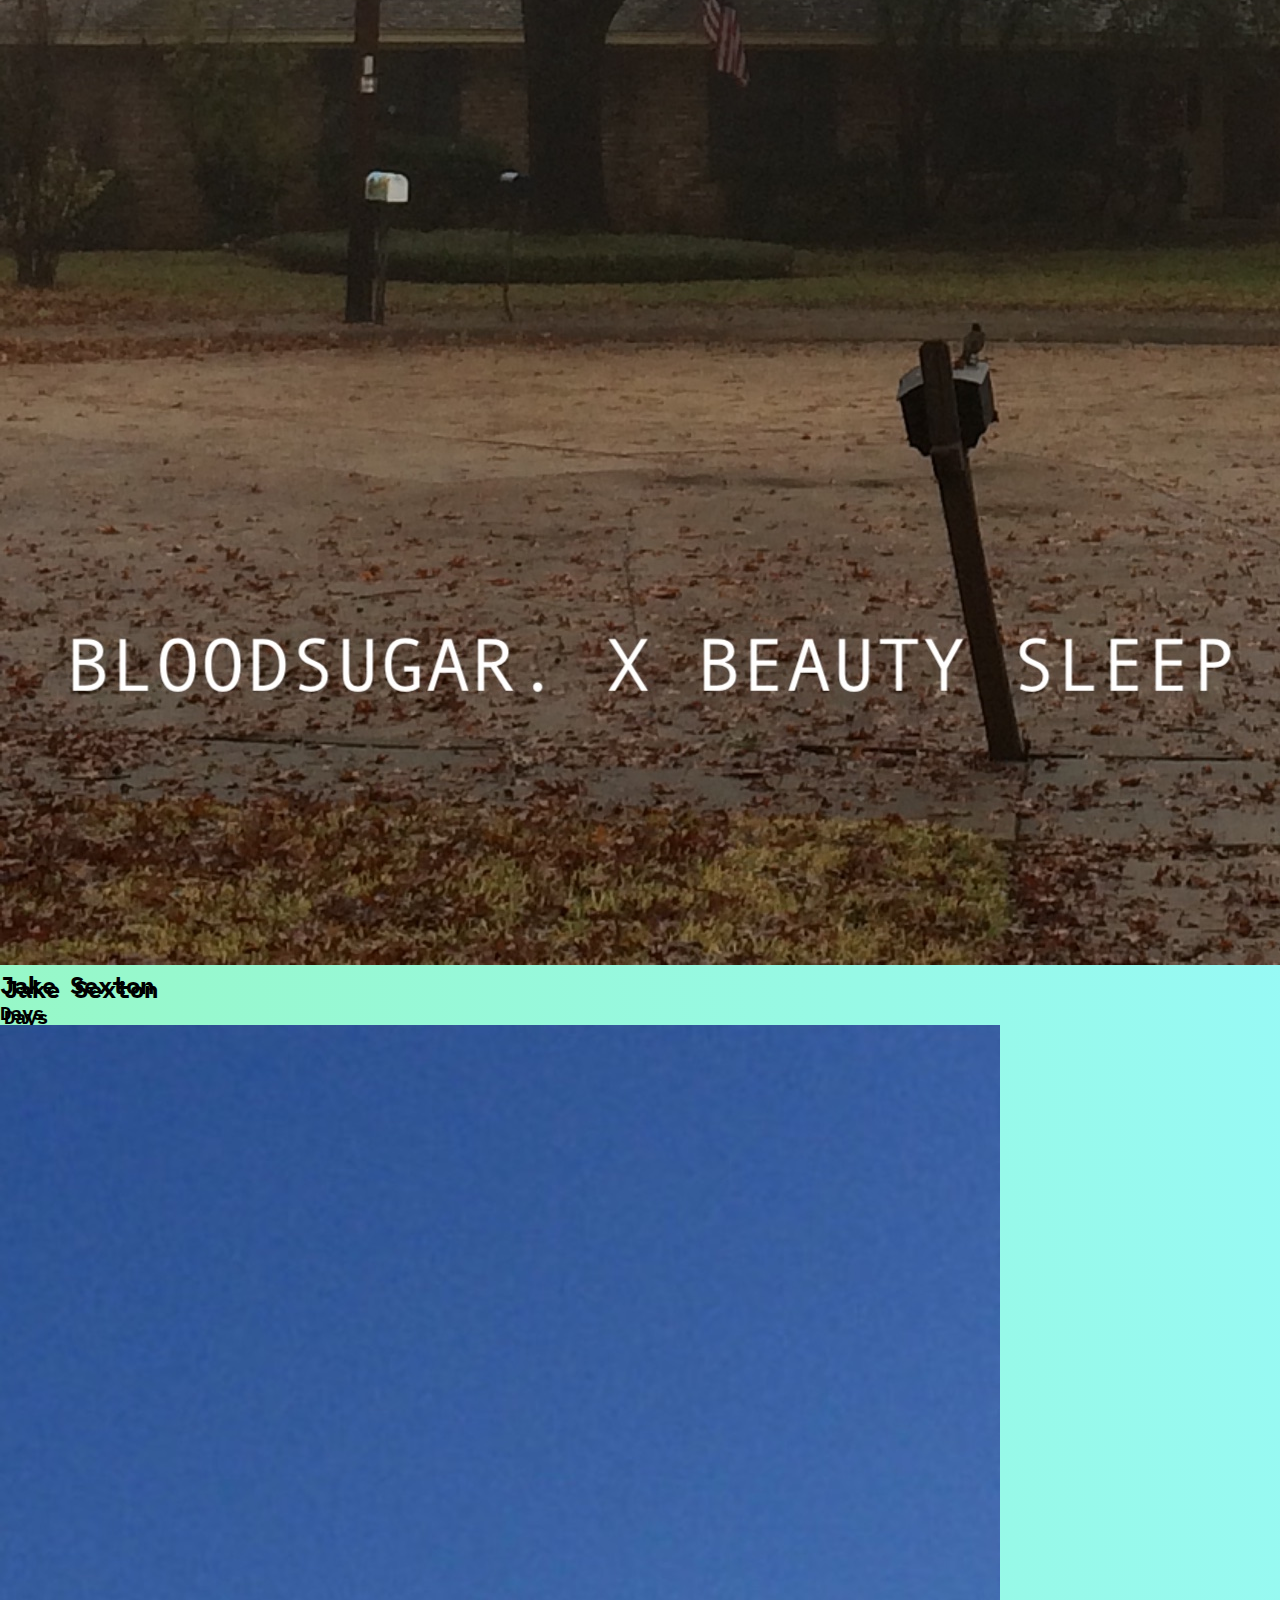
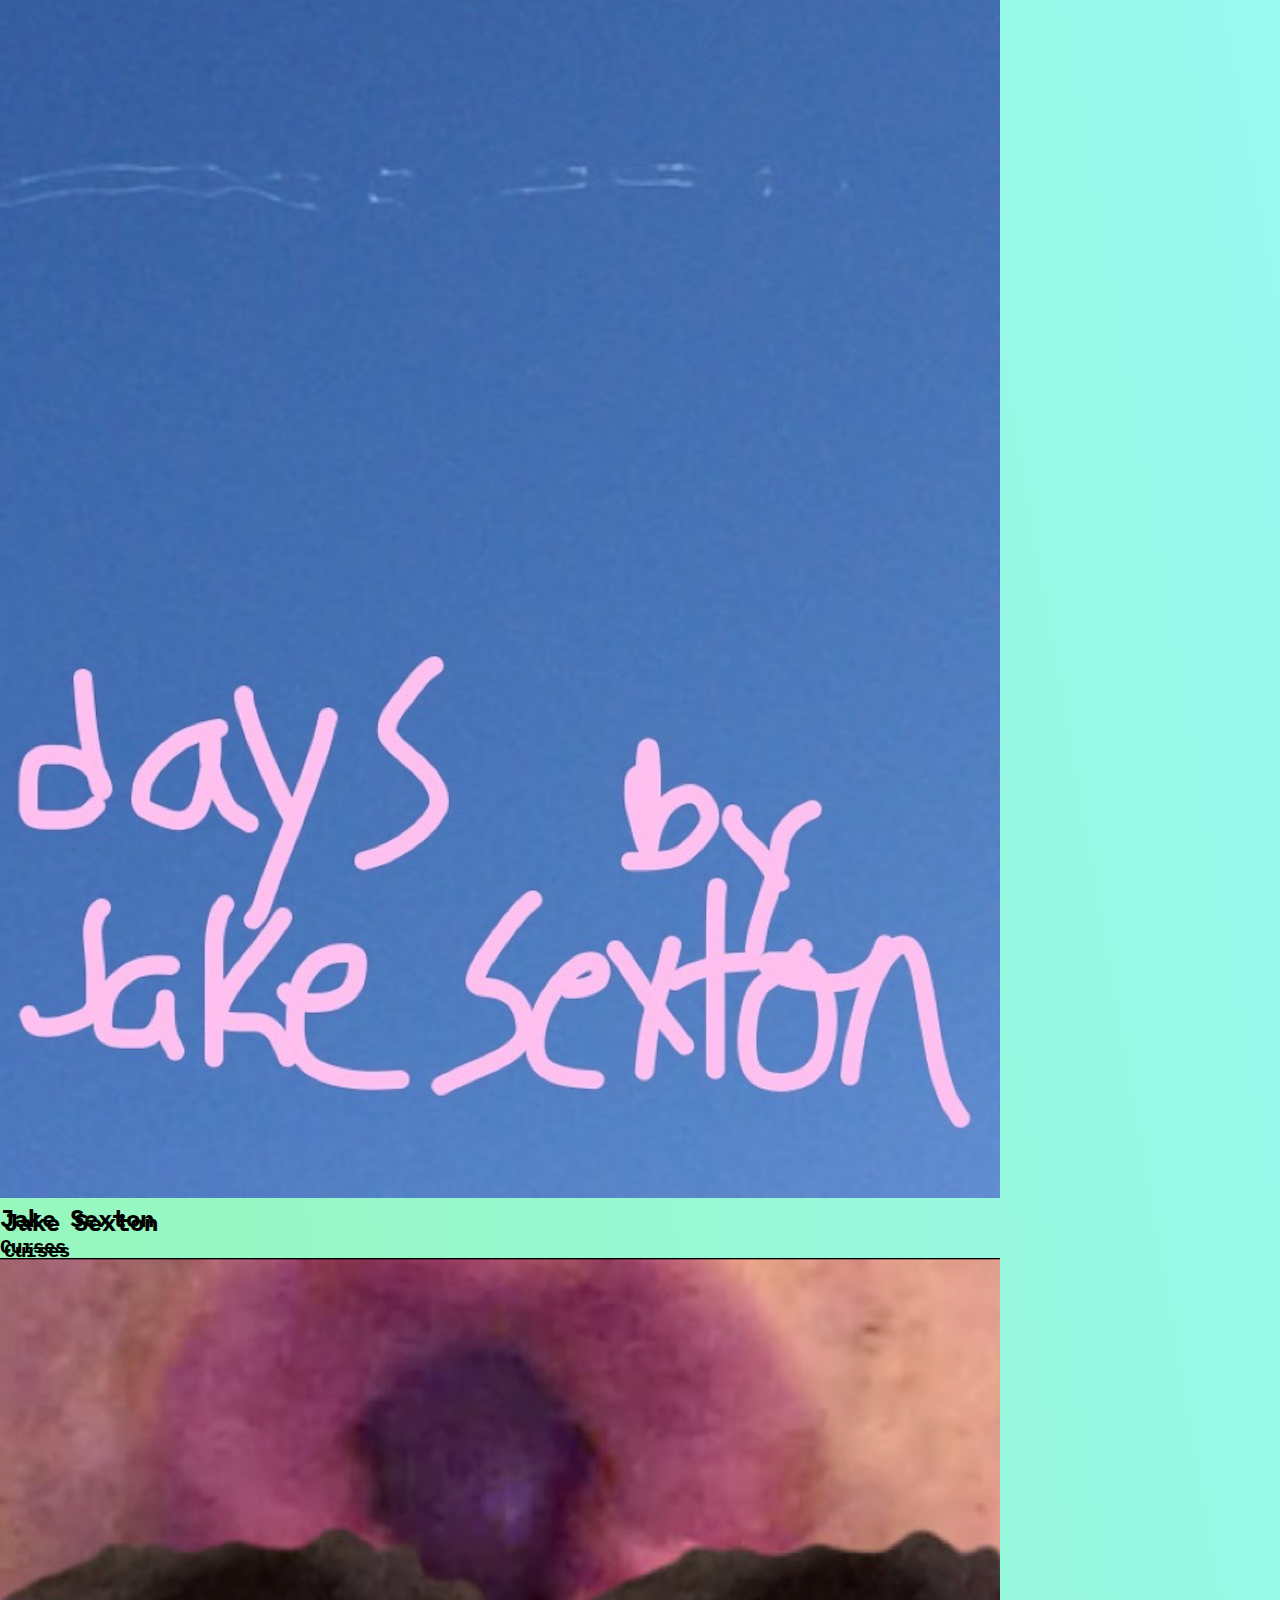
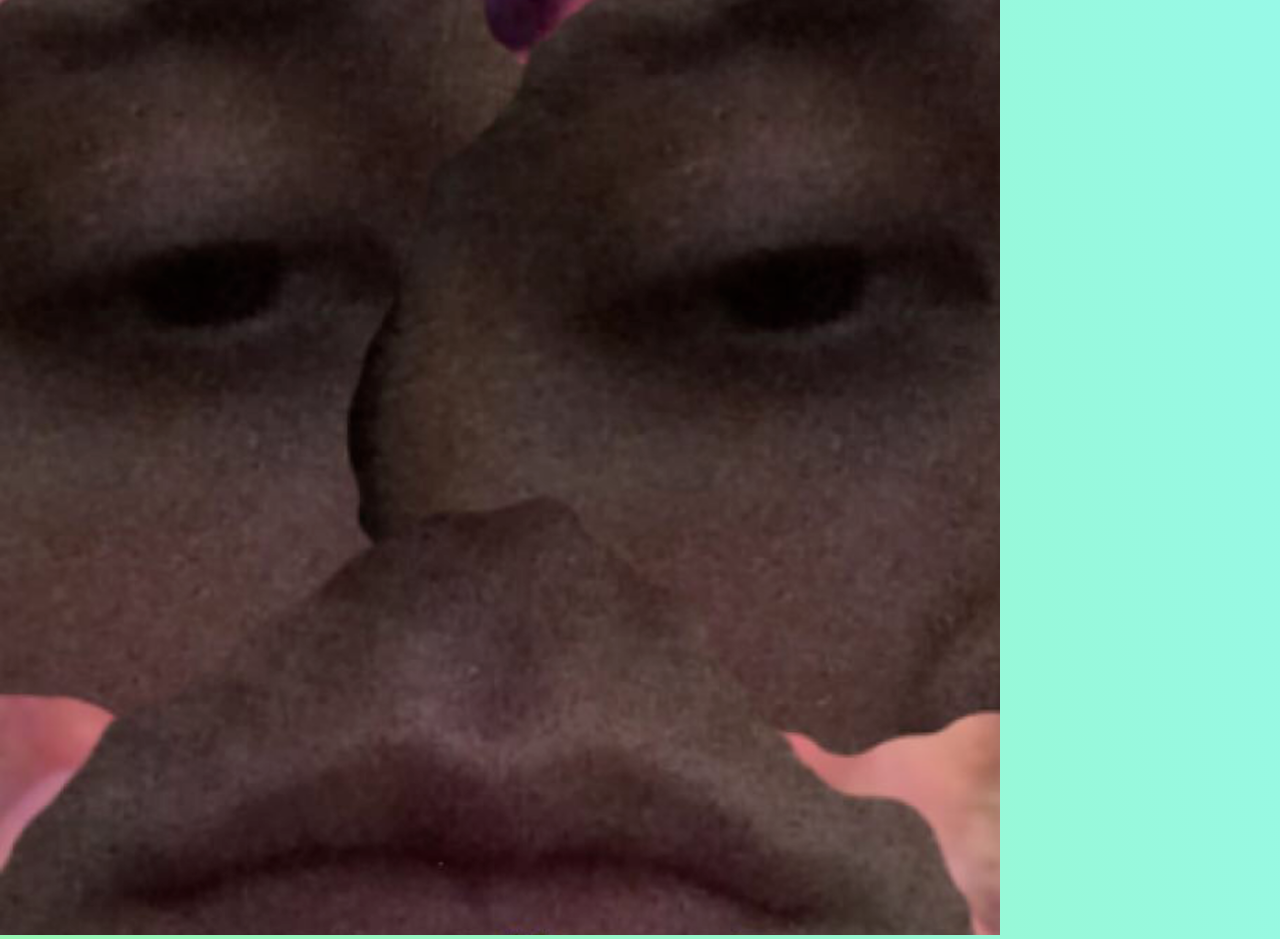
<file: templates/releases.html>
<!DOCTYPE html>
<html lang="en">

<head>
    <meta charset="UTF-8">
    <meta http-equiv="X-UA-Compatible" content="IE=edge">
    <meta name="viewport" content="width=device-width, initial-scale=1.0">
    <link href="https://cdn.jsdelivr.net/npm/bootstrap@5.0.2/dist/css/bootstrap.min.css" rel="stylesheet"
        integrity="sha384-EVSTQN3/azprG1Anm3QDgpJLIm9Nao0Yz1ztcQTwFspd3yD65VohhpuuCOmLASjC" crossorigin="anonymous">
    <link rel="stylesheet" href="../static/style.css">
    <title>V I S I O N Q U E S T</title>
</head>

<body>
    <div class="wrapper">
    <nav class="navbar sticky-top navbar-dark bg-transparent">
        <div id="myNav" class="overlay navbar navbar-sticky-top">
            <a href="javascript:void(0)" class="closebtn" onclick="closeNav()">&times;</a>
            <div class="overlay-content">
                <a href="../templates/home.html">HOME</a>
                <a href="../templates/releases.html">RELEASES</a>
                <a href="../templates/artists.html">ARTISTS</a>
            </div>
        </div>
        <span id="nav-brand" style="font-size:40px;cursor:pointer" onclick="openNav()">&#9776; RELEASES</span>
    </nav>
    <div class="container-fluid flex-column">
        <div class="row m-5">
            <div class="col-7 m-2 rounded border border-5 border-danger bg-light">
                <h2 class="text-left m-5">used to be cool</h2>
                <h3 class="text-left m-5">Glass Family Sketches: Vol. 0</h3>
                <img src="../assets/u2bc_GFSV0_cover.jpg" alt="Curses Album Cover" class="w-50 img-fluid m-5 rounded border border-5 border-warning">
            </div>
            <div class="col m-2 rounded border border-5 border-warning bg-light">
                <h2 class="text-left m-5">used to be cool</h2>
                <h3 class="text-left m-5">Ferda Beats Vol. 0</h3>
                <img src="../assets/u2bc_FBV0_Artwork.jpg" alt="Curses Album Cover" class="w-50 img-fluid m-5 rounded border border-5 border-success">
            </div>
        </div>
        <div class="row m-5">
            <div class="col-3 m-2 border border-5 border-primary bg-light">
                <h2 class="text-left m-5">BLOODSUGAR</h2>
                <h3 class="text-left m-5">Pornwave (ft. Beauty Sleep)</h3>
                <img src="../assets/bs_pornwave_cover.jpg" alt="Curses Album Cover" class="w-50 img-fluid m-5 rounded border border-5 border-light">
            </div>
            <div class="col m-2 border border-5 border-danger bg-light">
                <h2 class="text-left m-5">Jake Sexton</h2>
                <h3 class="text-left m-5">Days</h3>
                <img src="../assets/js_days_cover.jpg" alt="Days Album Cover" class="w-50 img-fluid m-5 rounded border border-5 border-light">
            </div>
        </div>
        <div class="row m-5">
            <div class="col m-2 border border-5 border-warning bg-light">
                <h2 class="text-left m-5">Jake Sexton</h2>
                <h3 class="text-left m-5">Curses</h3>
                <img src="../assets/js_Curses_Cover.png" alt="Curses Album Cover" class="w-50 img-fluid m-5 rounded border border-5 border-light">
            </div>
            <div class="col">
            </div>
        </div>
        
    </div>
    </div>
    <script>
        function openNav() {
            document.getElementById("myNav").style.width = "100%";
        }

        function closeNav() {
            document.getElementById("myNav").style.width = "0%";
        }
    </script>
    <script src="https://cdn.jsdelivr.net/npm/bootstrap@5.0.2/dist/js/bootstrap.bundle.min.js"
        integrity="sha384-MrcW6ZMFYlzcLA8Nl+NtUVF0sA7MsXsP1UyJoMp4YLEuNSfAP+JcXn/tWtIaxVXM"
        crossorigin="anonymous"></script>
</body>

</html>

<!-- ------------------------------------------------------*--------------------------------------------------------- -->
<!-- ---------------------------------------------------*+++++*------------------------------------------------------ -->
<!-- ------------------------------------------------*___________*--------------------------------------------------- -->
<!-- ---------------------------------------------*#################*------------------------------------------------ -->
<!-- ------------------------------------------*_______________________*--------------------------------------------- -->
<!-- ---------------------------------------*+++++++++++++++++++++++++++++*------------------------------------------ -->
<!-- ------------------------------------*___________________________________*--------------------------------------- -->
<!-- ---------------------------------*#########################################*------------------------------------ -->
<!-- ------------------------------*_______________________________________________*--------------------------------- -->
<!-- ---------------------------*+++++++++++++++++++++++++++++++++++++++++++++++++++++*------------------------------ -->
<!-- ------------------------*___________________________________________________________*--------------------------- -->
<!-- ---------------------*###############################  ################################*------------------------ -->
<!-- ------------------*________________________________      _________________________________*--------------------- -->
<!-- ---------------*+++++++++++++++++++++++++++++++++          ++++++++++++++++++++++++++++++++++*------------------ -->
<!-- ------------*__________________________________              ___________________________________*--------------- -->
<!-- ---------*-----------------------------------         /\_/\    ------------------------------------*------------ -->
<!-- ------*____________________________________    ______/ o o \     _____________________________________*--------- -->
<!-- ---*-------------------------------------      /~____  =ø= /      ---------------------------------------*------ -->
<!-- *_____________________________________________(______)__m_m)________________________________________________*--- -->
<!-- ---*=====================================================================================================*------ -->
<!-- ------*_____________________________________ _______ ___   _ __________________________________________*-------- -->
<!-- ---------*==============================|   |   _   |   | | |       |===============================*----------- -->
<!-- ------------*___________________________|   |  |_|  |   |_| |    ___|____________________________*-------------- -->
<!-- ---------------*========================|   |       |      _|   |___==========================*----------------- -->
<!-- ------------------*_____________________|   |       |     |_|    ___|______________________*-------------------- -->
<!-- ---------------------*==============|       |   _   |    _  |   |___ ==================*------------------------ -->
<!-- ------------------------*___________|_______|__|_|__|___| |_|_______|_______________*--------------------------- -->
<!-- ---------------------------*===|       |       |  |_|  |       |       |  |  | |=*------------------------------ -->
<!-- ------------------------------*|  _____|    ___|       |_     _|   _   |   |_| |-------------------------------- -->
<!-- -------------------------------| |_____|   |___|       | |   | |  | |  |       |-------------------------------- -->
<!-- -------------------------------|_____  |    ___||     |  |   | |  |_|  |  _    |-------------------------------- -->
<!-- --------------------------------_____| |   |___|   _   | |   | |       | | |   |-------------------------------- -->
<!-- -------------------------------|_______|_______|__| |__| |___| |_______|_|  |__|-------------------------------- -->
<!-- ---------------------------------------------*=================*------------------------------------------------ -->
<!-- ------------------------------------------------*___________*--------------------------------------------------- -->
<!-- ---------------------------------------------------*=====*------------------------------------------------------ -->
<!-- ------------------------------------------------------*--------------------------------------------------------- -->
</file>
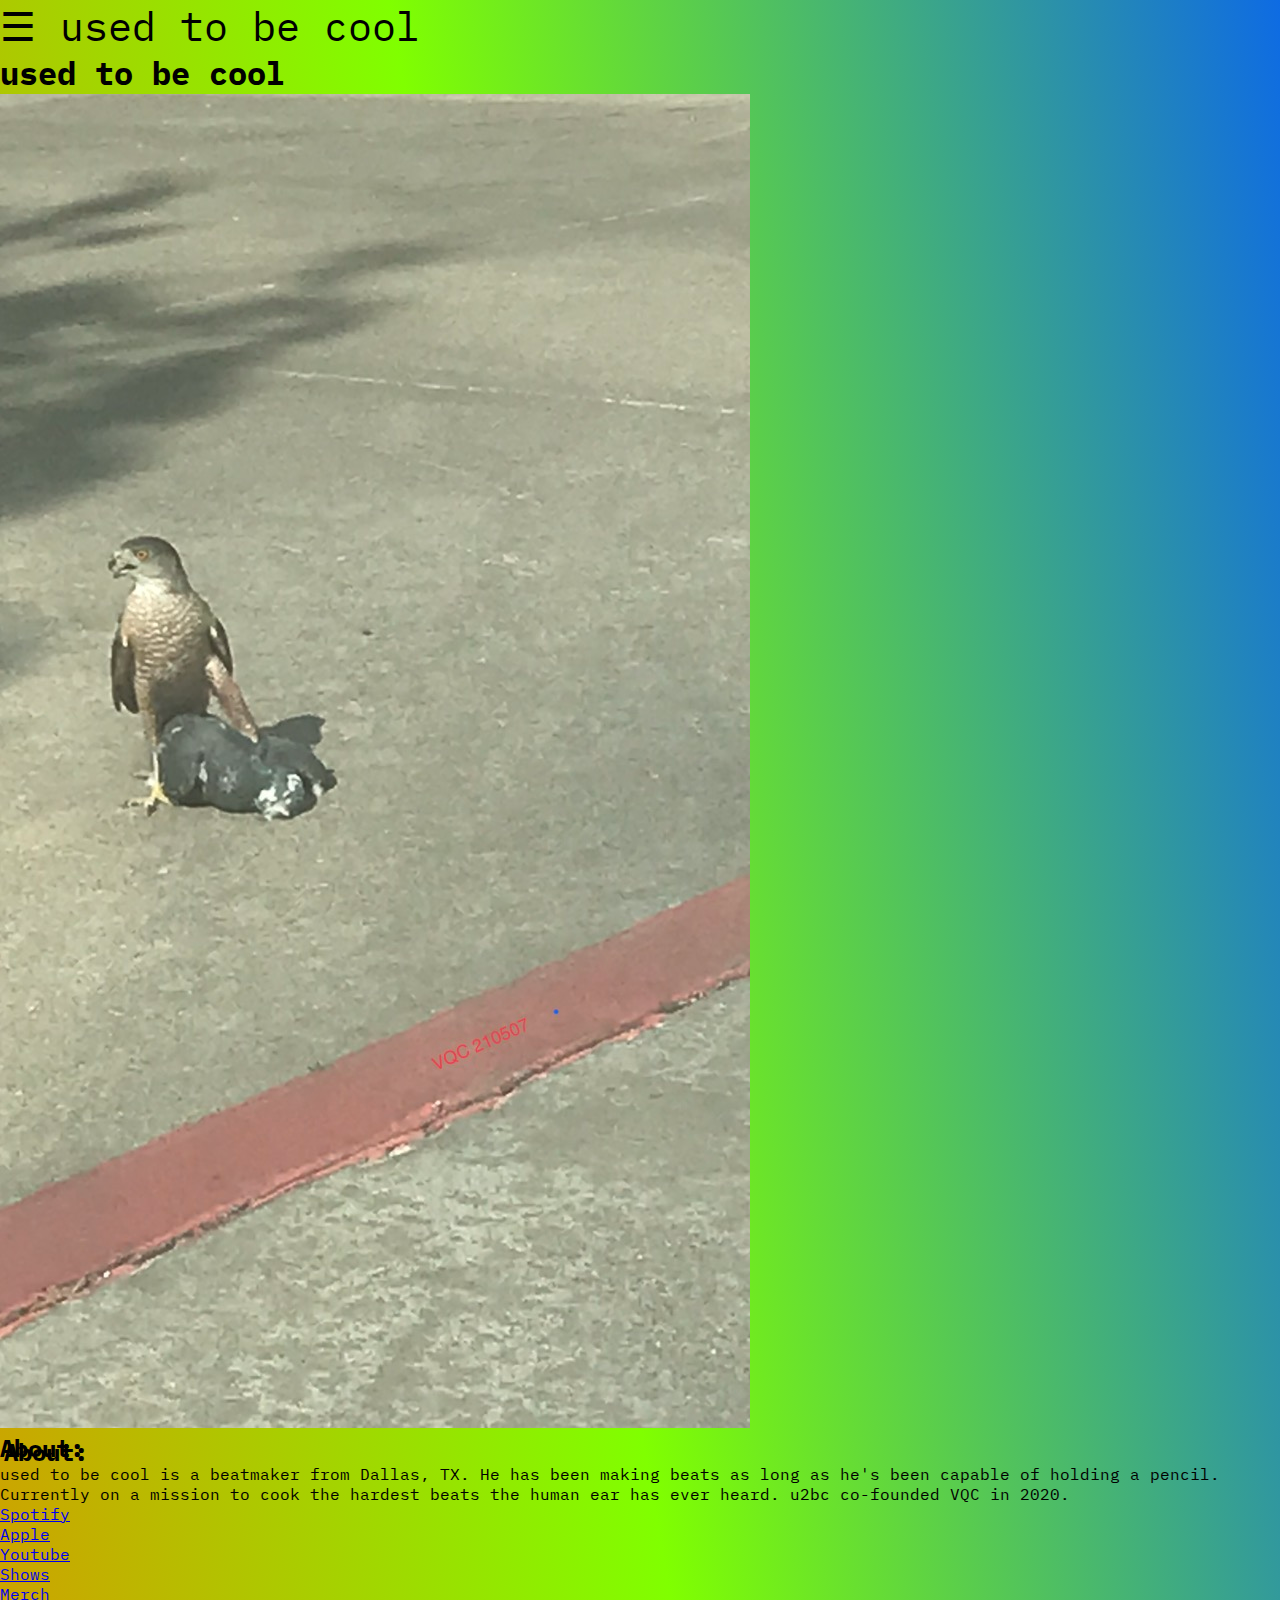
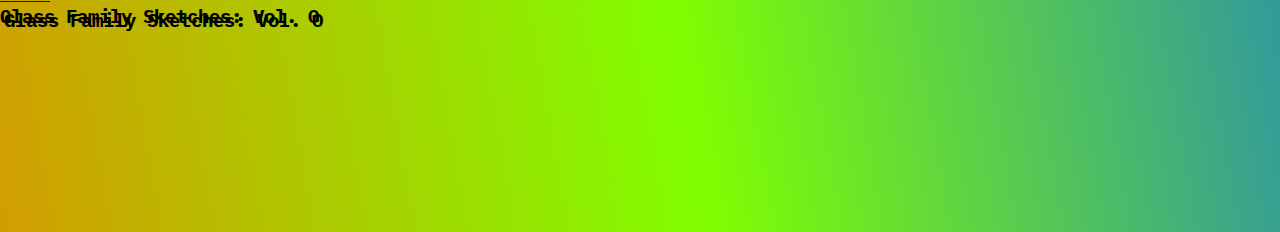
<file: templates/u2bc.html>
<!DOCTYPE html>
<html lang="en">

<head>
    <meta charset="UTF-8">
    <meta http-equiv="X-UA-Compatible" content="IE=edge">
    <meta name="viewport" content="width=device-width, initial-scale=1.0">
    <link href="https://cdn.jsdelivr.net/npm/bootstrap@5.0.2/dist/css/bootstrap.min.css" rel="stylesheet"
        integrity="sha384-EVSTQN3/azprG1Anm3QDgpJLIm9Nao0Yz1ztcQTwFspd3yD65VohhpuuCOmLASjC" crossorigin="anonymous">
    <link rel="stylesheet" href="../static/style.css">
    <title>V I S I O N Q U E S T</title>
</head>

<body>
    <div class="wrapper">
        <nav class="navbar sticky-top navbar-dark bg-transparent">
            <div id="myNav" class="overlay navbar navbar-sticky-top">
                <a href="javascript:void(0)" class="closebtn" onclick="closeNav()">&times;</a>
                <div class="overlay-content">
                    <a href="../templates/home.html">HOME</a>
                    <a href="../templates/releases.html">RELEASES</a>
                    <a href="../templates/artists.html">ARTISTS</a>
                </div>
            </div>
            <span id="nav-brand" style="font-size:40px;cursor:pointer" onclick="openNav()">&#9776; used to be
                cool</span>
        </nav>
        <div class="container-fluid flex-column">
            <div class="row m-2 justify-content-center">
                <div class="col-7 m-5 p-5 rounded border border-5 border-success bg-light" style="height: 25%;">
                    <h1 class="display-5 text-center m-5">used to be cool</h1>
                    <img src="../assets/alpha_falcon.jpeg" alt="Alpha Falcon"
                        class="img-fluid rounded border border-5 border-primary">
                </div>
            </div>
            <div class="row m-5">
                <div class="col-7 m-2 rounded border border-5 border-danger bg-light">
                    <h2 class="text-left m-5">About:</h2>
                    <p class="h5 text-left m-5">used to be cool is a beatmaker from Dallas, TX. He has been making beats
                        as long as he's been capable of holding a pencil. Currently on a mission to cook the hardest
                        beats the human ear has ever heard. u2bc co-founded VQC in 2020.</p>
                </div>
                <div class="col m-2 rounded border border-5 border-warning bg-light">
                    <a href="https://open.spotify.com/artist/4O686kFJUVKePSNUnzllgv?si=ByYlzy1CS2y3NEpJY21-4w&dl_branch=1"
                        class="text-decoration-none">
                        <p class="h4 text-dark text-center m-5">Spotify</p>
                    </a>
                    <a href="https://music.apple.com/us/artist/used-to-be-cool/1552546177" class="text-decoration-none">
                        <p class="h4 text-dark text-center m-5">Apple</p>
                    </a>
                    <a href="https://www.youtube.com/channel/UCGQJsHaBr-_X8JvCmaSEu8A/featured"
                        class="text-decoration-none">
                        <p class="h4 text-dark text-center m-5">Youtube</p>
                    </a>
                    <a href="../templates/u2bc.html" class="text-decoration-none">
                        <p class="h4 text-dark text-center m-5">Shows</p>
                    </a>
                    <a href="../templates/u2bc.html" class="text-decoration-none">
                        <p class="h4 text-dark text-center m-5">Merch</p>
                    </a>
                </div>
            </div>
            <div class="m-5 p-5 rounded border border-5 border-primary bg-light justify-content-center">
                <h3 class="text-left m-5 text-center">Glass Family Sketches: Vol. 0</h3>
                <iframe width="300" height="200" class="rounded border border-5 border-success"
                    src="https://www.youtube.com/embed/Yq1kER1OWd0?controls=0" title="YouTube video player"
                    frameborder="0"
                    allow="accelerometer; autoplay; clipboard-write; encrypted-media; gyroscope; picture-in-picture"
                    allowfullscreen></iframe>
                </div>
        </div>
    </div>
    <script>
        function openNav() {
            document.getElementById("myNav").style.width = "100%";
        }

        function closeNav() {
            document.getElementById("myNav").style.width = "0%";
        }
    </script>
    <script src="https://cdn.jsdelivr.net/npm/bootstrap@5.0.2/dist/js/bootstrap.bundle.min.js"
        integrity="sha384-MrcW6ZMFYlzcLA8Nl+NtUVF0sA7MsXsP1UyJoMp4YLEuNSfAP+JcXn/tWtIaxVXM"
        crossorigin="anonymous"></script>
</body>

</html>

<!-- ------------------------------------------------------*--------------------------------------------------------- -->
<!-- ---------------------------------------------------*+++++*------------------------------------------------------ -->
<!-- ------------------------------------------------*___________*--------------------------------------------------- -->
<!-- ---------------------------------------------*#################*------------------------------------------------ -->
<!-- ------------------------------------------*_______________________*--------------------------------------------- -->
<!-- ---------------------------------------*+++++++++++++++++++++++++++++*------------------------------------------ -->
<!-- ------------------------------------*___________________________________*--------------------------------------- -->
<!-- ---------------------------------*#########################################*------------------------------------ -->
<!-- ------------------------------*_______________________________________________*--------------------------------- -->
<!-- ---------------------------*+++++++++++++++++++++++++++++++++++++++++++++++++++++*------------------------------ -->
<!-- ------------------------*___________________________________________________________*--------------------------- -->
<!-- ---------------------*###############################  ################################*------------------------ -->
<!-- ------------------*________________________________      _________________________________*--------------------- -->
<!-- ---------------*+++++++++++++++++++++++++++++++++          ++++++++++++++++++++++++++++++++++*------------------ -->
<!-- ------------*__________________________________              ___________________________________*--------------- -->
<!-- ---------*-----------------------------------         /\_/\    ------------------------------------*------------ -->
<!-- ------*____________________________________    ______/ o o \     _____________________________________*--------- -->
<!-- ---*-------------------------------------      /~____  =ø= /      ---------------------------------------*------ -->
<!-- *_____________________________________________(______)__m_m)________________________________________________*--- -->
<!-- ---*=====================================================================================================*------ -->
<!-- ------*_____________________________________ _______ ___   _ __________________________________________*-------- -->
<!-- ---------*==============================|   |   _   |   | | |       |===============================*----------- -->
<!-- ------------*___________________________|   |  |_|  |   |_| |    ___|____________________________*-------------- -->
<!-- ---------------*========================|   |       |      _|   |___==========================*----------------- -->
<!-- ------------------*_____________________|   |       |     |_|    ___|______________________*-------------------- -->
<!-- ---------------------*==============|       |   _   |    _  |   |___ ==================*------------------------ -->
<!-- ------------------------*___________|_______|__|_|__|___| |_|_______|_______________*--------------------------- -->
<!-- ---------------------------*===|       |       |  |_|  |       |       |  |  | |=*------------------------------ -->
<!-- ------------------------------*|  _____|    ___|       |_     _|   _   |   |_| |-------------------------------- -->
<!-- -------------------------------| |_____|   |___|       | |   | |  | |  |       |-------------------------------- -->
<!-- -------------------------------|_____  |    ___||     |  |   | |  |_|  |  _    |-------------------------------- -->
<!-- --------------------------------_____| |   |___|   _   | |   | |       | | |   |-------------------------------- -->
<!-- -------------------------------|_______|_______|__| |__| |___| |_______|_|  |__|-------------------------------- -->
<!-- ---------------------------------------------*=================*------------------------------------------------ -->
<!-- ------------------------------------------------*___________*--------------------------------------------------- -->
<!-- ---------------------------------------------------*=====*------------------------------------------------------ -->
<!-- ------------------------------------------------------*--------------------------------------------------------- -->
</file>
<file: static/style.css>
@import url('https://fonts.googleapis.com/css2?family=Monoton&display=swap');
@import url('https://fonts.googleapis.com/css2?family=IBM+Plex+Mono:wght@100&display=swap');* {
    margin: 0;
    padding: 0;
    box-sizing: border-box;
    font-family: 'IBM Plex Mono', monospace;
}

/* height will need to increase as releases increase */
.wrapper { 
    height: 100%;
    width: 100%;
    left:0;
    right: 0;
    top: 0;
    bottom: 0;
    position: sticky;
  background: linear-gradient(80deg, rgb(255, 0, 0), #f37500, rgb(128, 255, 0), rgb(0, 89, 255), #97f7b4, #97faff, #b8b3ff, #ea00ff, #cc00ff);
  background-size: 500% 500%;
  
  -webkit-animation: rainbow 18s ease infinite;
  -z-animation: rainbow 18s ease infinite;
  -o-animation: rainbow 18s ease infinite;
    animation: rainbow 18s ease infinite;}
  
  @-webkit-keyframes rainbow {
      0%{background-position:0% 82%}
      50%{background-position:100% 19%}
      100%{background-position:0% 82%}
  }
  @-moz-keyframes rainbow {
      0%{background-position:0% 82%}
      50%{background-position:100% 19%}
      100%{background-position:0% 82%}
  }
  @-o-keyframes rainbow {
      0%{background-position:0% 82%}
      50%{background-position:100% 19%}
      100%{background-position:0% 82%}
  }
  @keyframes rainbow { 
      0%{background-position:0% 82%}
      50%{background-position:100% 19%}
      100%{background-position:0% 82%}
  }

#opener-text {
    margin: 20% 20%;
    font-size: 110px;
    /* font-family: 'Monoton', cursive; */
}

h1 {
    
}

h2 {
    color: rgb(0, 0, 0);
    text-shadow: 4px 4px rgb(0, 0, 0);
    font-weight: bold;
}

h3 {
    color: rgb(0, 0, 0);
    text-shadow: 4px 4px rgb(0, 0, 0);
    font-weight: bold;
}

#opener {
    color: white;
}

#opener:hover{
text-decoration:underline;
}

.overlay {
    height: 100%;
    width: 0;
    position: fixed;
    z-index: 1;
    top: 0;
    left: 0;
    background-color: rgb(0,0,0);
    background-color: rgba(0,0,0, 0.9);
    overflow-x: hidden;
    transition: 0.5s;
    opacity: .9;
}

.overlay-content {
    position: relative;
    top: 10%;
    width: 100%;
    text-align: center;
    margin-top: 15px;
    margin-bottom: 30px;
}

.overlay a {
    padding: 8px;
    text-decoration: none;
    font-size: 36px;
    color: #818181;
    display: block;
    transition: 0.3s;
}
.overlay a:hover, .overlay a:focus {
    color: #f1f1f1;
}

.overlay .closebtn {
    position: absolute;
    top: 20px;
    right: 45px;
    font-size: 60px;
}

@media screen and (max-height: 450px) {
    .overlay a {font-size: 20px}
    .overlay .closebtn {
    font-size: 40px;
    top: 15px;
    right: 35px;
}

.yontainer{
    min-height: 820px;
}

.yolumn {
    min-height: 200px;
    min-width: 200px;
    border: 2px dotted fuchsia;
}

img {
    border-radius: 25px;
    border: 5px dotted fuchsia;
}

main {
    margin: 0 auto;
    min-height: 200px;
    min-width: 70%;
}

.yox {
    min-width: 70%;
    height: 400px;
    vertical-align: center;
    border: gold 2px solid;
}

.col {
    min-height: 25%;
}

h3:hover{
    -webkit-transform: scale(1.2);
}
</file>
